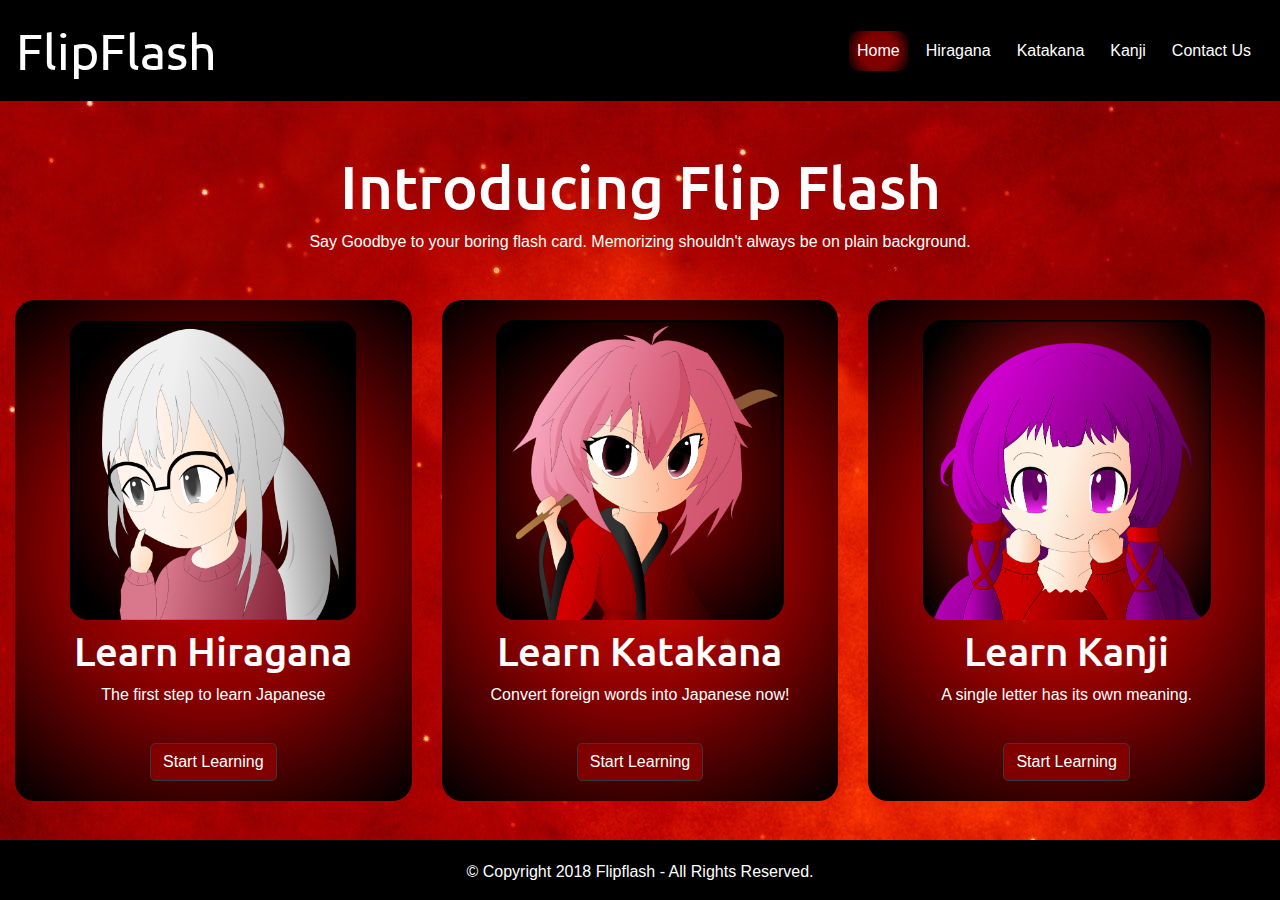
<file: index.html>
<!DOCTYPE html>
<html lang="en">
<head>

	<!-- required meta tags -->
	<meta charset="utf-8">
	<meta name="viewport" content="width=device-width, initial-scale=1, maximum-scale=1.0, shrink-to-fit=no">
	<meta http-equiv="X-UA-Compatible" content="IE=Edge">

	<title>Flipflash</title>

		<!-- bootstrap css -->
	<link rel="stylesheet" type="text/css" href="assets/css/bootstrap.min.css">

	

	<!-- google fonts -->
	<link href="https://fonts.googleapis.com/css?family=Open+Sans|Ubuntu" rel="stylesheet">

	<!-- fontawesome -->
	<link rel="stylesheet" href="https://use.fontawesome.com/releases/v5.0.13/css/all.css" integrity="sha384-DNOHZ68U8hZfKXOrtjWvjxusGo9WQnrNx2sqG0tfsghAvtVlRW3tvkXWZh58N9jp" crossorigin="anonymous">

	<!-- animate.css -->
	<link rel="stylesheet" type="text/css" href="assets/css/animate.css">

	<!-- external css -->
	<link rel="stylesheet" type="text/css" href="assets/css/style2.css">

	<!-- icon -->
	<link rel="icon" type="image/gif/png" href="assets/images/Katakanablank.png">

</head>


<body class="pad1">

		<nav class="navbar navbar-expand-lg navbar-dark color m-auto">
			<a class="navbar-brand" href="index.html" id="logo"><i class="fas fa-american-sign-language-interpreting"></i> FlipFlash</a>

			<button class="navbar-toggler" type="button" data-toggle="collapse" data-target="#navbarNav">
				<span class="navbar-toggler-icon"></span>
			</button>


			<div class="collapse navbar-collapse" id="navbarNav">
				<ul class="navbar-nav ml-auto">
					<li class="nav-item">
						<a class="nav-link active" href="index.html"> Home </a>
					</li>

					<li class="nav-item">
						<a class="nav-link text-white" href="hiragana.html"> Hiragana </a>
					</li>

					<li class="nav-item">
						<a class="nav-link text-white" href="katakana.html"> Katakana </a>
					</li>

					<li class="nav-item">
						<a class="nav-link text-white" href="kanji.html"> Kanji </a>
					</li>

					<li class="nav-item">
						<a class="nav-link text-white" href="contact.html">Contact Us</a>
					</li>

				</ul>
			</div>
		</nav> <!-- nav -->




	<div class="container-fluid">
		<div class="row">
			<div class="col-md-12 intro">
				<h1 class="animated flipInY titleFont">Introducing Flip Flash</h1>
				<p>Say Goodbye to your boring flash card.
				Memorizing shouldn't always be on plain background.</p>
			</div>
		</div>
	</div>


	<div class="container-fluid">
		<div class="row hiragana">	
			<div class="col-12 col-sm-12 col-md-12 col-lg-4 percard">
				<div class="learn m-auto text-white">
					<div class="card img-fluid"></div>
						<div class="cardContent">
							<h1>Learn Hiragana</h1>
							<p class="card-text">The first step to learn Japanese</p>
							<a href="hiragana.html" class="btn btn-dark">Start Learning</a>
						</div>
				</div>
			</div>

				<div class="col-12 col-sm-12 col-md-12 col-lg-4 percard">
					<div class="learn m-auto text-white">
						<div class="card1 img-fluid"></div>
						<div class="cardContent">
							<h1>Learn Katakana</h1>
							<p class="card-text">Convert foreign words into Japanese now!</p>
							<a href="katakana.html" class="btn btn-dark">Start Learning</a>
						</div>
					</div>
				</div>
			

			<div class="col-12 col-sm-12 col-md-12 col-lg-4 percard kanji">
				<div class="learn m-auto text-white">
					<div class="card2 img-fluid"></div>
						<div class="cardContent">
						<h1>Learn Kanji	</h1>
						<p class="card-text">A single letter has its own meaning.</p>
						<a href="kanji.html" class="btn btn-dark">Start Learning</a>
					</div>
				</div>

			</div>	
		</div>
	</div>


	<div class="container-fluid">
		<div class="row color">
			<div class="col-12 col-sm-12 col-md-12 col-lg-12">
				<footer id="footerFixed"> 
					<p>&copy; Copyright 2018 Flipflash - All Rights Reserved.</p>

				</footer>
			</div>
		</div>
	</div>



</body>

 



	




	<!-- external custom js -->


	<!-- jQuery first, then Popper.js, then Bootstrap JS -->
    <script src="https://code.jquery.com/jquery-3.3.1.slim.min.js" integrity="sha384-q8i/X+965DzO0rT7abK41JStQIAqVgRVzpbzo5smXKp4YfRvH+8abtTE1Pi6jizo" crossorigin="anonymous"></script>
    <script src="https://cdnjs.cloudflare.com/ajax/libs/popper.js/1.14.3/umd/popper.min.js" integrity="sha384-ZMP7rVo3mIykV+2+9J3UJ46jBk0WLaUAdn689aCwoqbBJiSnjAK/l8WvCWPIPm49" crossorigin="anonymous"></script>
    <script src="https://stackpath.bootstrapcdn.com/bootstrap/4.1.1/js/bootstrap.min.js" integrity="sha384-smHYKdLADwkXOn1EmN1qk/HfnUcbVRZyYmZ4qpPea6sjB/pTJ0euyQp0Mk8ck+5T" crossorigin="anonymous"></script>

    <!-- external bootstrap js -->
    <script src="assets/js/bootstrap.min.js"></script>
</body>
</html>
</file>
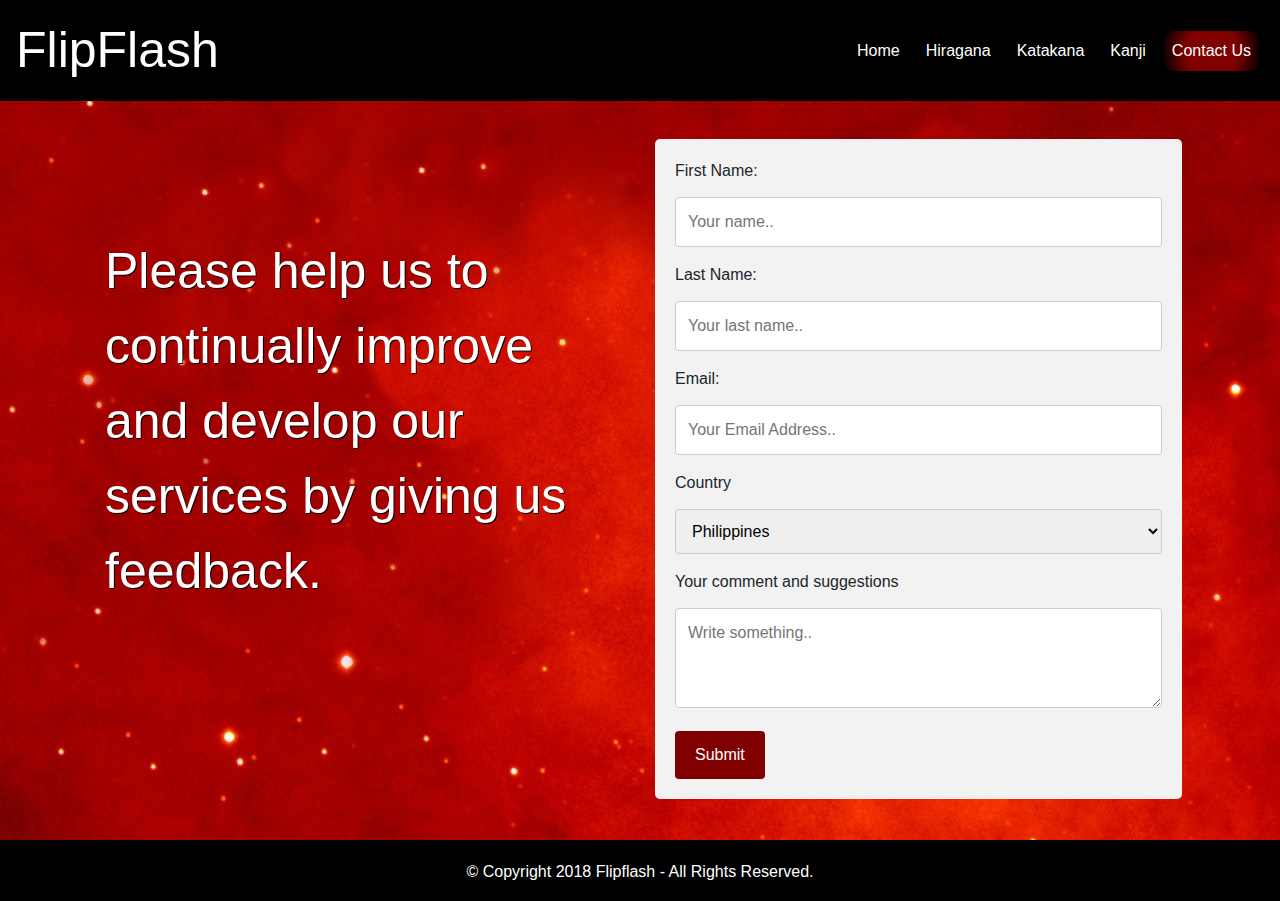
<file: contact.html>
<!DOCTYPE html>
<html lang="en">
<head> 

	<!-- required meta tags -->
	<meta charset="utf-8">
	<meta name="viewport" content="width=device-width, initial-scale=1, maximum-scale=1.0, shrink-to-fit=no">
	<meta http-equiv="X-UA-Compatible" content="IE=Edge">

	<title>Flipflash</title>

	<!-- bootstrap css -->
	<link rel="stylesheet" type="text/css" href="assets/css/bootstrap.min.css">

	<!-- external css -->
	<link rel="stylesheet" type="text/css" href="assets/css/style2.css">

	<!-- google fonts -->
	<link href="https://fonts.googleapis.com/css?family=Dhurjati|Numans" rel="stylesheet">

	<!-- fontawesome -->
	<link rel="stylesheet" href="https://use.fontawesome.com/releases/v5.0.13/css/all.css" integrity="sha384-DNOHZ68U8hZfKXOrtjWvjxusGo9WQnrNx2sqG0tfsghAvtVlRW3tvkXWZh58N9jp" crossorigin="anonymous">

	<!-- animate.css -->
	<link rel="stylesheet" type="text/css" href="assets/css/animate2.css">

	<!-- icon -->
	<link rel="icon" type="image/gif/png" href="assets/images/Katakanablank.png">

</head>


<body>

		<nav class="navbar navbar-expand-lg navbar-dark color m-auto">
			<a class="navbar-brand" href="index.html" id="logo"><i class="fas fa-american-sign-language-interpreting"></i> FlipFlash</a>

			<button class="navbar-toggler" type="button" data-toggle="collapse" data-target="#navbarNav">
				<span class="navbar-toggler-icon"></span>
			</button>


			<div class="collapse navbar-collapse" id="navbarNav">
				<ul class="navbar-nav ml-auto">
					<li class="nav-item">
						<a class="nav-link text-white" href="index.html"> Home </a>
					</li>

					<li class="nav-item">
						<a class="nav-link text-white" href="hiragana.html"> Hiragana </a>
					</li>

					<li class="nav-item">
						<a class="nav-link text-white" href="katakana.html"> Katakana </a>
					</li>

					<li class="nav-item">
						<a class="nav-link text-white" href="kanji.html"> Kanji </a>
					</li>

					<li class="nav-item">
						<a class="nav-link text-white active" href="contact.html">Contact Us</a>
					</li>

				</ul>
			</div>
		</nav> <!-- nav -->

	<div class="container" id="pad">


		<div class="row" id="row-below">

			<div class=" col-12 col-md-6 contactText">
				<p class="font">Please help us to continually improve and develop our services by giving us feedback. </p>
			</div>	

			<div class="col-12 col-md-6">
				<div class="comment">
				  <form>

				    <label for="fname">First Name:</label>
				    <input type="text" id="fname" name="firstname" placeholder="Your name..">

				    <label for="lname">Last Name:</label>
				    <input type="text" id="lname" name="lastname" placeholder="Your last name..">

				    <label for="email"> Email:</label>
				    <input type="email" id="email" name="email" placeholder="Your Email Address..">

				    <label for="country">Country</label>
				    <select id="country" name="country">
				      <option>Philippines</option>
				      <option>Canada</option>
				      <option>USA</option>
				    </select>

				    <label for="subject">Your comment and suggestions</label>
				    <textarea id="subject" name="subject" placeholder="Write something.." ></textarea>

				    <input type="submit" value="Submit">

				  </form>
				</div>

			</div>


		</div>

	</div>

	
		
	</div><!-- end container -->

	<div class="container-fluid">
		<div class="row color">
			<div class="col-12 col-sm-12 col-md-12 col-lg-12">
				<footer id="footerFixed"> 
					<p>&copy; Copyright 2018 Flipflash - All Rights Reserved.</p>

				</footer>
			</div>
		</div>
	</div>



	<!-- external custom js -->


	<!-- jQuery first, then Popper.js, then Bootstrap JS -->
    <script src="https://code.jquery.com/jquery-3.3.1.slim.min.js" integrity="sha384-q8i/X+965DzO0rT7abK41JStQIAqVgRVzpbzo5smXKp4YfRvH+8abtTE1Pi6jizo" crossorigin="anonymous"></script>
    <script src="https://cdnjs.cloudflare.com/ajax/libs/popper.js/1.14.3/umd/popper.min.js" integrity="sha384-ZMP7rVo3mIykV+2+9J3UJ46jBk0WLaUAdn689aCwoqbBJiSnjAK/l8WvCWPIPm49" crossorigin="anonymous"></script>
    <script src="https://stackpath.bootstrapcdn.com/bootstrap/4.1.1/js/bootstrap.min.js" integrity="sha384-smHYKdLADwkXOn1EmN1qk/HfnUcbVRZyYmZ4qpPea6sjB/pTJ0euyQp0Mk8ck+5T" crossorigin="anonymous"></script>

    <!-- external bootstrap js -->
    <script src="assets/js/bootstrap.min.js"></script>
</body>
</html>
</file>
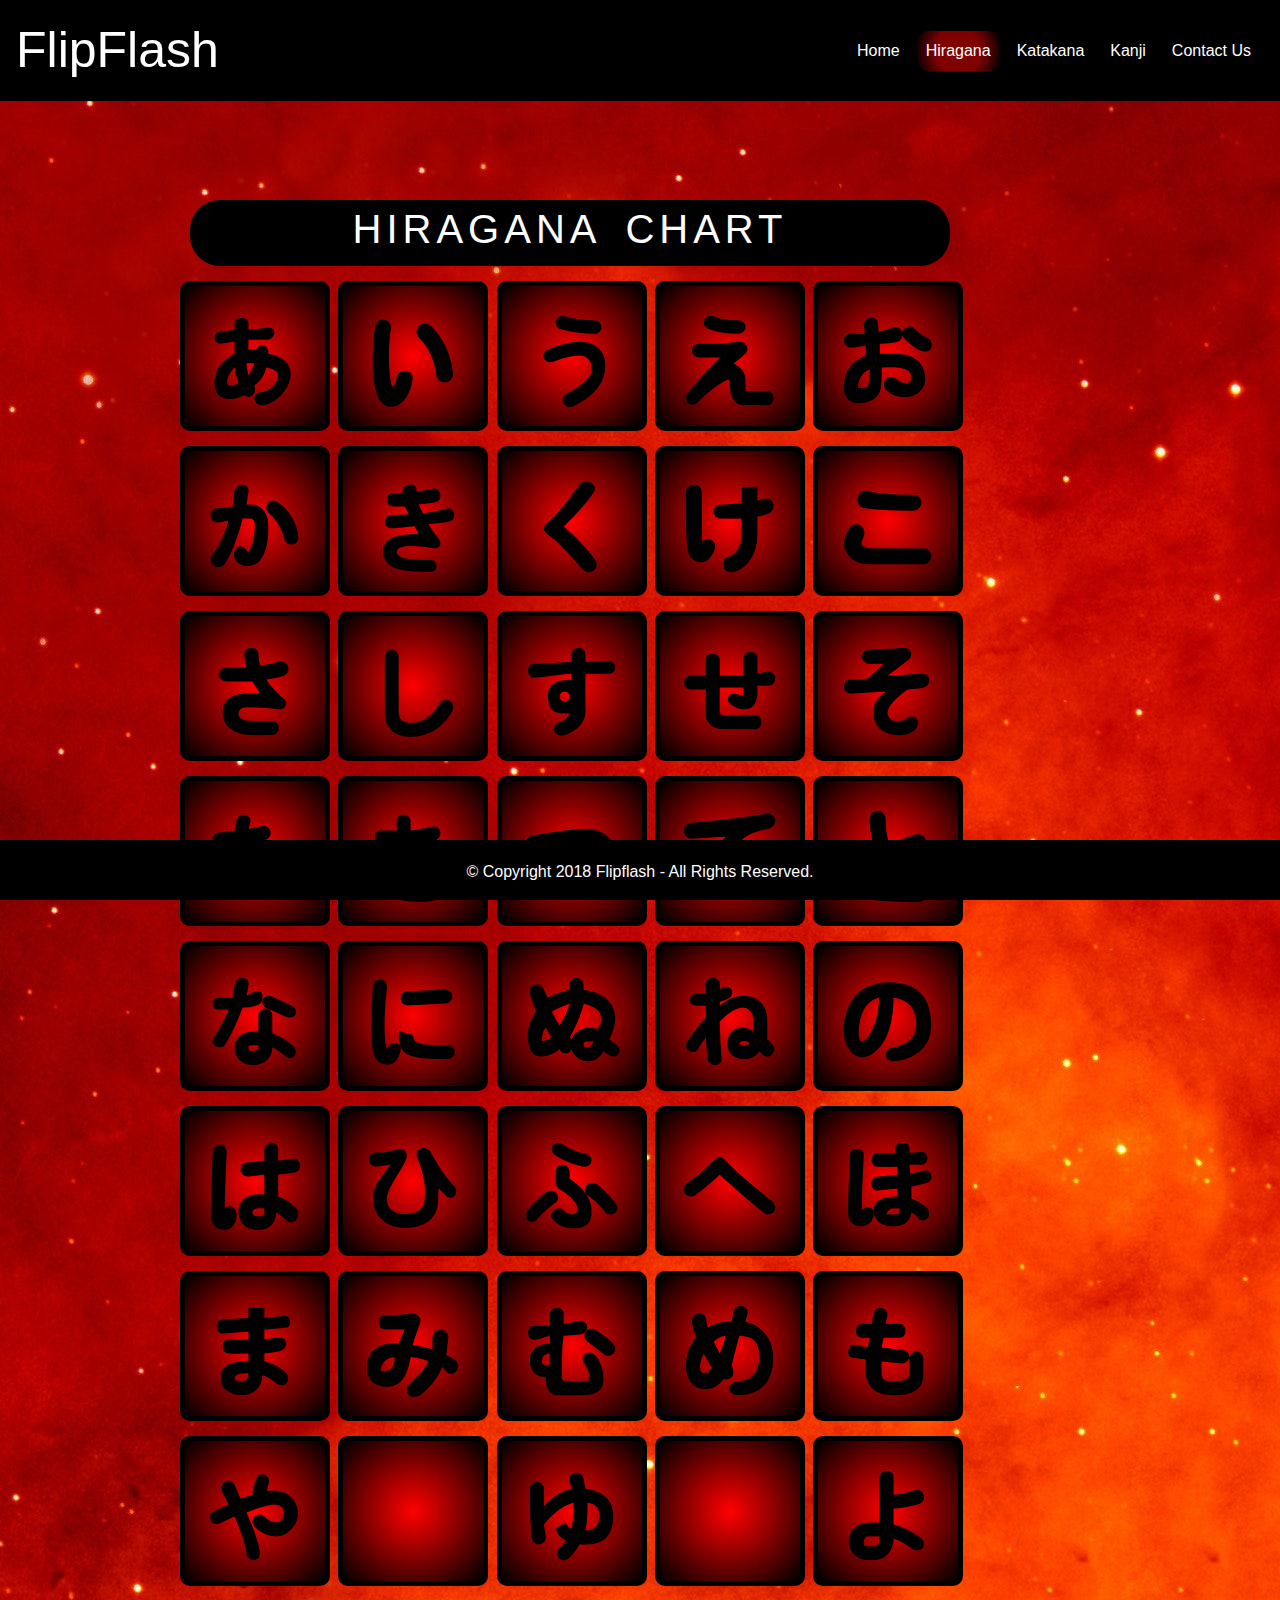
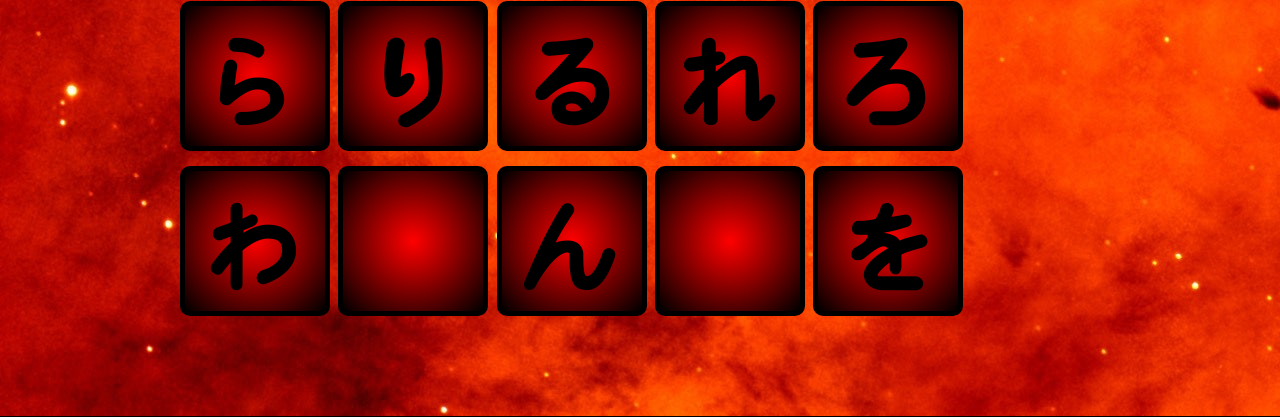
<file: hiragana.html>
<!DOCTYPE html> 
<html lang="en">
<head>

	<!-- required meta tags -->
	<meta charset="utf-8">
	<meta name="viewport" content="width=device-width, initial-scale=1, maximum-scale=1.0, shrink-to-fit=no">
	<meta http-equiv="X-UA-Compatible" content="IE=Edge">

	<title>Flipflash</title>

		<!-- bootstrap css -->
	<link rel="stylesheet" type="text/css" href="assets/css/bootstrap.min.css">

	<!-- external css -->
	<link rel="stylesheet" type="text/css" href="assets/css/style2.css">

	<!-- google fonts -->
	<link href="https://fonts.googleapis.com/css?family=Dhurjati|Numans" rel="stylesheet">

	<!-- fontawesome -->
	<link rel="stylesheet" href="https://use.fontawesome.com/releases/v5.0.13/css/all.css" integrity="sha384-DNOHZ68U8hZfKXOrtjWvjxusGo9WQnrNx2sqG0tfsghAvtVlRW3tvkXWZh58N9jp" crossorigin="anonymous">

	<!-- animate.css -->
	<link rel="stylesheet" type="text/css" href="assets/css/animate2.css">

	<!-- icon -->
	<link rel="icon" type="image/gif/png" href="assets/images/Katakanablank.png">

</head>




<body>
	<div class="container-fluid p-0">
		<nav class="navbar navbar-expand-lg navbar-dark color m-auto">
			<a class="navbar-brand" href="index.html" id="logo"><i class="fas fa-american-sign-language-interpreting"></i> FlipFlash</a>

			<button class="navbar-toggler" type="button" data-toggle="collapse" data-target="#navbarNav">
				<span class="navbar-toggler-icon"></span>
			</button>


			<div class="collapse navbar-collapse" id="navbarNav">
				<ul class="navbar-nav ml-auto">
					<li class="nav-item">
						<a class="nav-link text-white" href="index.html"> Home </a>
					</li>

					<li class="nav-item">
						<a class="nav-link text-white active" href="hiragana.html"> Hiragana </a>
					</li>

					<li class="nav-item">
						<a class="nav-link text-white" href="katakana.html"> Katakana </a>
					</li>

					<li class="nav-item">
						<a class="nav-link text-white" href="kanji.html"> Kanji </a>
					</li>


					<li class="nav-item">
						<a class="nav-link text-white" href="contact.html">Contact Us</a>
					</li>

				</ul>
			</div>
		</nav> <!-- nav -->

	</div>

	<div class="container super">
		
		<div class="row">
			<div class="col-12 col-md-8 offset-md-1 tableTitle">
				<h1>HIRAGANA CHART</h1>
			</div>	
		</div>

		<div class="row">
			<div class="col-hidden col-md-1"></div>

			<div class="col-12 col-sm-12 col-md-10 scroll">

				<div class="row row1"><!-- start of row1 start of row1 start of row1 -->
					<div class="col-2 col-md-2">
						<div class="whole"><!-- whole box -->
						<div class="box">
							<div class="front">
								<img class="img-fluid" src="assets/images/hiragana/hiragana-a.png">
							</div>

							<div class="back">
								<p id="read">Reading:</p>
								<p id="read">A</p>
							</div>
						</div>
						</div><!-- end of whole box -->
					</div>


					<div class=" col-2 col-md-2">
						<div class="whole"><!-- whole box -->
							<div class="box">
								<div class="front">
									<img class="img-fluid" src="assets/images/hiragana/hiragana-i.png">
								</div>

								<div class="back">
									<p>Reading:</p>
									<p>I</p>
								</div>
							</div>
						</div><!-- end of whole box -->

					</div>
					<div class="col-2 col-md-2">
						<div class="whole"><!-- whole box -->
						<div class="box">
							<div class="front">
								<img class="img-fluid" src="assets/images/hiragana/hiragana-u.png">
							</div>

							<div class="back">
								<p>Reading:</p>
								<p>U</p>
							</div>
						</div>
						</div><!-- end of whole box -->

					</div>
					<div class="col-2 col-md-2">
						<div class="whole"><!-- whole box -->
						<div class="box">
							<div class="front">
								<img class="img-fluid" src="assets/images/hiragana/hiragana-e.png">
							</div>

							<div class="back">
								<p>Reading:</p>
								<p>E</p>
							</div>
						</div>
						</div><!-- end of whole box -->
					</div>
					<div class=" col-2 col-md-2">
						<div class="whole"><!-- whole box -->
						<div class="box">
							<div class="front">
								<img class="img-fluid" src="assets/images/hiragana/hiragana-o.png">
							</div>

							<div class="back">
								<p>Reading:</p>
								<p>O</p>
							</div>
						</div>
						</div><!-- end of whole box -->
					</div>

					<div class=" d-none d-sm-block col-sm-2 col-md-2">
						<div class="whole"><!-- whole box -->
							
								<div class="hello"></div>
					
						</div><!-- end of whole box -->
					</div>
					
				</div><!-- end of row1 end of ROW1 end of ROW1 end of ROW1 end of ROW1  -->

				<div class="row row2"><!-- start of row2 start of row2 start of row2 -->
					<div class="col-2 col-md-2">
						<div class="whole"><!-- whole box -->
						<div class="box">
							<div class="front">
								<img class="img-fluid" src="assets/images/hiragana/hiragana-ka.png">
							</div>

							<div class="back">
								<p>Reading:</p>
								<p>KA</p>

							</div>
						</div>
						</div><!-- end of whole box -->
					</div>


					<div class="col-2 col-md-2">
						<div class="whole"><!-- whole box -->
							<div class="box">
								<div class="front">
									<img class="img-fluid" src="assets/images/hiragana/hiragana-ki.png">
								</div>

								<div class="back">
									<p>Reading:</p>
									<p>KI</p>
								</div>
							</div>
						</div><!-- end of whole box -->

					</div>
					<div class="col-2 col-md-2">
						<div class="whole"><!-- whole box -->
						<div class="box">
							<div class="front">
								<img class="img-fluid" src="assets/images/hiragana/hiragana-ku.png">
							</div>

							<div class="back">
								<p>Reading:</p>
								<p>KU</p>
							</div>
						</div>
						</div><!-- end of whole box -->

					</div>
					<div class="col-2 col-md-2">
						<div class="whole"><!-- whole box -->
						<div class="box">
							<div class="front">
								<img class="img-fluid" src="assets/images/hiragana/hiragana-ke.png">
							</div>

							<div class="back">
								<p>Reading:</p>
								<p>KE</p>
							</div>
						</div>
						</div><!-- end of whole box -->
					</div>
					<div class="col-2 col-md-2">
						<div class="whole"><!-- whole box -->
						<div class="box">
							<div class="front">
								<img class="img-fluid" src="assets/images/hiragana/hiragana-ko.png">
							</div>

							<div class="back">
								<p>Reading:</p>
								<p>KO</p>
							</div>
						</div>
						</div><!-- end of whole box -->
					</div>

					<div class="d-none d-sm-block col-sm-2 col-md-2 ">
						<div class="whole"><!-- whole box -->
							
								<div class="hello"></div>
					
						</div><!-- end of whole box -->
					</div>
					
				</div><!-- end of ROW2 end of ROW2 end of ROW2 end of ROW2 end of ROW2 -->

				<div class="row row3"><!-- start of row3 start of row3 start of row3 -->
					<div class="col-2 col-md-2">
						<div class="whole"><!-- whole box -->
						<div class="box">
							<div class="front">
								<img class="img-fluid" src="assets/images/hiragana/hiragana-sa.png">
							</div>

							<div class="back">
								<p>Reading:</p>
								<p>SA</p>
							</div>
						</div>
						</div><!-- end of whole box -->
					</div>


					<div class="col-2 col-md-2">
						<div class="whole"><!-- whole box -->
							<div class="box">
								<div class="front">
									<img class="img-fluid" src="assets/images/hiragana/hiragana-shi.png">
								</div>

								<div class="back">
									<p>Reading:</p>
									<p>SHI</p>
								</div>
							</div>
						</div><!-- end of whole box -->

					</div>
					<div class="col-2 col-md-2">
						<div class="whole"><!-- whole box -->
						<div class="box">
							<div class="front">
								<img class="img-fluid" src="assets/images/hiragana/hiragana-su.png">
							</div>

							<div class="back">
								<p>Reading:</p>
								<p>SU</p>
							</div>
						</div>
						</div><!-- end of whole box -->

					</div>
					<div class="col-2 col-md-2">
						<div class="whole"><!-- whole box -->
						<div class="box">
							<div class="front">
								<img class="img-fluid" src="assets/images/hiragana/hiragana-se.png">
							</div>

							<div class="back">
								<p>Reading:</p>
								<p>SE</p>
							</div>
						</div>
						</div><!-- end of whole box -->
					</div>
					<div class="col-2 col-md-2">
						<div class="whole"><!-- whole box -->
						<div class="box">
							<div class="front">
								<img class="img-fluid" src="assets/images/hiragana/hiragana-so.png">
							</div>

							<div class="back">
								<p>Reading:</p>
								<p>SO</p>
							</div>
						</div>
						</div><!-- end of whole box -->
					</div>

					<div class="d-none d-sm-block col-sm-2 col-md-2">
						<div class="whole"><!-- whole box -->
							
								<div class="hello"></div>
					
						</div><!-- end of whole box -->
					</div>
					
				</div><!-- end of row3 end of ROW3 end of ROW3 end of ROW3 end of ROW3  -->

				<div class="row row4"><!-- start of row4 start of row4 start of row4 -->
					<div class="col-2 col-md-2">
						<div class="whole"><!-- whole box -->
						<div class="box">
							<div class="front">
								<img class="img-fluid" src="assets/images/hiragana/hiragana-ta.png">
							</div>

							<div class="back">
								<p>Reading:</p>
								<p>TA</p>
							</div>
						</div>
						</div><!-- end of whole box -->
					</div>


					<div class="col-2 col-md-2">
						<div class="whole"><!-- whole box -->
							<div class="box">
								<div class="front">
									<img class="img-fluid" src="assets/images/hiragana/hiragana-chi.png">
								</div>

								<div class="back">
									<p>Reading:</p>
									<p>CHI</p>
								</div>
							</div>
						</div><!-- end of whole box -->

					</div>
					<div class="col-2 col-md-2">
						<div class="whole"><!-- whole box -->
						<div class="box">
							<div class="front">
								<img class="img-fluid" src="assets/images/hiragana/hiragana-tsu.png">
							</div>

							<div class="back">
								<p>Reading:</p>
								<p>TSU</p>
							</div>
						</div>
						</div><!-- end of whole box -->

					</div>
					<div class="col-2 col-md-2">
						<div class="whole"><!-- whole box -->
						<div class="box">
							<div class="front">
								<img class="img-fluid" src="assets/images/hiragana/hiragana-te.png">
							</div>

							<div class="back">
								<p>Reading:</p>
								<p>TE</p>
							</div>
						</div>
						</div><!-- end of whole box -->
					</div>
					<div class="col-2 col-md-2">
						<div class="whole"><!-- whole box -->
						<div class="box">
							<div class="front">
								<img class="img-fluid" src="assets/images/hiragana/hiragana-to.png">
							</div>

							<div class="back">
								<p>Reading:</p>
								<p>TO</p>
							</div>
						</div>
						</div><!-- end of whole box -->
					</div>

					<div class="d-none d-sm-block col-sm-2 col-md-2">
						<div class="whole"><!-- whole box -->
							
								<div class="hello"></div>
					
						</div><!-- end of whole box -->
					</div>
					
				</div><!-- end of row1 end of ROW4 end of ROW4 end of ROW4 end of ROW4  -->

				<div class="row row5"><!-- start of row5 start of row5 start of row5 -->
					<div class="col-2 col-md-2">
						<div class="whole"><!-- whole box -->
						<div class="box">
							<div class="front">
								<img class="img-fluid" src="assets/images/hiragana/hiragana-na.png">
							</div>

							<div class="back">
								<p>Reading:</p>
								<p>NA</p>
							</div>
						</div>
						</div><!-- end of whole box -->
					</div>


					<div class="col-2 col-md-2">
						<div class="whole"><!-- whole box -->
							<div class="box">
								<div class="front">
									<img class="img-fluid" src="assets/images/hiragana/hiragana-ni.png">
								</div>

								<div class="back">
									<p>Reading:</p>
									<p>NI</p>
								</div>
							</div>
						</div><!-- end of whole box -->

					</div>
					<div class="col-2 col-md-2">
						<div class="whole"><!-- whole box -->
						<div class="box">
							<div class="front">
								<img class="img-fluid" src="assets/images/hiragana/hiragana-nu.png">
							</div>

							<div class="back">
								<p>Reading:</p>
								<p>NU</p>
							</div>
						</div>
						</div><!-- end of whole box -->

					</div>
					<div class="col-2 col-md-2">
						<div class="whole"><!-- whole box -->
						<div class="box">
							<div class="front">
								<img class="img-fluid" src="assets/images/hiragana/hiragana-ne.png">
							</div>

							<div class="back">
								<p>Reading:</p>
								<p>NE</p>
							</div>
						</div>
						</div><!-- end of whole box -->
					</div>
					<div class="col-2 col-md-2">
						<div class="whole"><!-- whole box -->
						<div class="box">
							<div class="front">
								<img class="img-fluid" src="assets/images/hiragana/hiragana-no.png">
							</div>

							<div class="back">
								<p>Reading:</p>
								<p>NO</p>
							</div>
						</div>
						</div><!-- end of whole box -->
					</div>

					<div class="d-none d-sm-block col-sm-2 col-md-2">
						<div class="whole"><!-- whole box -->
							
								<div class="hello"></div>
					
						</div><!-- end of whole box -->
					</div>
					
				</div><!-- end of row5 end of ROW5 end of ROW5 end of ROW5 end of ROW5  -->

				<div class="row row6"><!-- start of row6 start of row6 start of row6 -->
					<div class="col-2 col-md-2">
						<div class="whole"><!-- whole box -->
						<div class="box">
							<div class="front">
								<!-- <p class="char">ﾊ</p> -->
								<img class="img-fluid" src="assets/images/hiragana/hiragana-ha.png">
							</div>

							<div class="back">
								<p>Reading:</p>
								<p>HA</p>
							</div>
						</div>
						</div><!-- end of whole box -->
					</div>


					<div class="col-2 col-md-2">
						<div class="whole"><!-- whole box -->
							<div class="box">
								<div class="front">
									<img class="img-fluid" src="assets/images/hiragana/hiragana-hi.png">
								</div>

								<div class="back">
									<p>Reading:</p>
									<p>HI</p>
								</div>
							</div>
						</div><!-- end of whole box -->

					</div>
					<div class="col-2 col-md-2">
						<div class="whole"><!-- whole box -->
						<div class="box">
							<div class="front">
								<img class="img-fluid" src="assets/images/hiragana/hiragana-fu.png">
							</div>

							<div class="back">
								<p>Reading:</p>
								<p>FU</p>
							</div>
						</div>
						</div><!-- end of whole box -->

					</div>
					<div class="col-2 col-md-2">
						<div class="whole"><!-- whole box -->
						<div class="box">
							<div class="front">
								<img class="img-fluid" src="assets/images/hiragana/hiragana-he.png">
							</div>

							<div class="back">
								<p>Reading:</p>
								<p>HE</p>
							</div>
						</div>
						</div><!-- end of whole box -->
					</div>
					<div class="col-2 col-md-2">
						<div class="whole"><!-- whole box -->
						<div class="box">
							<div class="front">
								<img class="img-fluid" src="assets/images/hiragana/hiragana-ho.png">
							</div>

							<div class="back">
								<p>Reading:</p>
								<p>HO</p>
							</div>
						</div>
						</div><!-- end of whole box -->
					</div>

					<div class="d-none d-sm-block col-sm-2 col-md-2">
						<div class="whole"><!-- whole box -->
							
								<div class="hello"></div>
					
						</div><!-- end of whole box -->
					</div>
					
				</div><!-- end of row6 end of ROW6 end of ROW6 end of ROW6 end of ROW6  -->

				<div class=" row row7"><!-- start of row7 start of row7 start of row7 -->
					<div class="col-2 col-md-2">
						<div class="whole"><!-- whole box -->
						<div class="box">
							<div class="front">
								<img class="img-fluid" src="assets/images/hiragana/hiragana-ma.png">
							</div>

							<div class="back">
								<p>Reading:</p>
								<p>MA</p>
							</div>
						</div>
						</div><!-- end of whole box -->
					</div>


					<div class="col-2 col-md-2">
						<div class="whole"><!-- whole box -->
							<div class="box">
								<div class="front">
									<img class="img-fluid" src="assets/images/hiragana/hiragana-mi.png">
								</div>

								<div class="back">
									<p>Reading:</p>
									<p>MI</p>
								</div>
							</div>
						</div><!-- end of whole box -->

					</div>
					<div class="col-2 col-md-2">
						<div class="whole"><!-- whole box -->
						<div class="box">
							<div class="front">
								<img class="img-fluid" src="assets/images/hiragana/hiragana-mu.png">
							</div>

							<div class="back">
								<p>Reading:</p>
								<p>MU</p>
							</div>
						</div>
						</div><!-- end of whole box -->

					</div>
					<div class="col-2 col-md-2">
						<div class="whole"><!-- whole box -->
						<div class="box">
							<div class="front">
								<img class="img-fluid" src="assets/images/hiragana/hiragana-me.png">
							</div>

							<div class="back">
								<p>Reading:</p>
								<p>ME</p>
							</div>
						</div>
						</div><!-- end of whole box -->
					</div>
					<div class="col-2 col-md-2">
						<div class="whole"><!-- whole box -->
						<div class="box">
							<div class="front">
								<img class="img-fluid" src="assets/images/hiragana/hiragana-mo.png">
							</div>

							<div class="back">
								<p>Reading:</p>
								<p>MO</p>
							</div>
						</div>
						</div><!-- end of whole box -->
					</div>

					<div class="d-none d-sm-block  col-sm-2 col-md-2">
						<div class="whole"><!-- whole box -->
							
								<div class="hello"></div>
					
						</div><!-- end of whole box -->
					</div>
					
				</div><!-- end of row7 end of ROW7 end of ROW7 end of ROW7 end of ROW7  -->

				<div class="row row8"><!-- start of row8 start of row8 start of row8 -->
					<div class="col-2 col-md-2">
						<div class="whole"><!-- whole box -->
						<div class="box">
							<div class="front">
								<img class="img-fluid" src="assets/images/hiragana/hiragana-ya.png">
							</div>

							<div class="back">
								<p>Reading:</p>
								<p>YA</p>
							</div>
						</div>
						</div><!-- end of whole box -->
					</div>


					<div class="col-2 col-md-2">
						<div class="whole"><!-- whole box -->
							<div class="box">
								<div class="front">
									<p></p>
								</div>

								<div class="back">
									<p>No</p>
									<p>Description</p>
								</div>
							</div>
						</div><!-- end of whole box -->

					</div>
					<div class="col-2 col-md-2">
						<div class="whole"><!-- whole box -->
						<div class="box">
							<div class="front">
								<img class="img-fluid" src="assets/images/hiragana/hiragana-yu.png">
							</div>

							<div class="back">
								<p>Reading:</p>
								<p>YU</p>
							</div>
						</div>
						</div><!-- end of whole box -->

					</div>
					<div class="col-2 col-md-2">
						<div class="whole"><!-- whole box -->
						<div class="box">
							<div class="front">
								<p></p>
							</div>

							<div class="back">
								<p>No</p>
								<p>Description</p>
							</div>
						</div>
						</div><!-- end of whole box -->
					</div>
					<div class="col-2 col-md-2">
						<div class="whole"><!-- whole box -->
						<div class="box">
							<div class="front">
								<img class="img-fluid" src="assets/images/hiragana/hiragana-yo.png">
							</div>

							<div class="back">
								<p>Reading:</p>
								<p>YO</p>
							</div>
						</div>
						</div><!-- end of whole box -->
					</div>
					
					<div class="d-none d-sm-block col-sm-2 col-md-2">
						<div class="whole"><!-- whole box -->
							
								<div class="hello"></div>
					
						</div><!-- end of whole box -->
					</div>

				</div><!-- end of row8 end of ROW8 end of ROW8 end of ROW8 end of ROW8  -->

				<div class="row row9"><!-- start of row9 start of row9 start of row9 -->
					<div class="col-2 col-md-2">
						<div class="whole"><!-- whole box -->
						<div class="box">
							<div class="front">
								<img class="img-fluid" src="assets/images/hiragana/hiragana-ra.png">
							</div>

							<div class="back">
								<p>Reading:</p>
								<p>RA</p>
							</div>
						</div>
						</div><!-- end of whole box -->
					</div>


					<div class="col-2 col-md-2">
						<div class="whole"><!-- whole box -->
							<div class="box">
								<div class="front">
									<img class="img-fluid" src="assets/images/hiragana/hiragana-ri.png">
								</div>

								<div class="back">
									<p>Reading:</p>
									<p>RI</p>
								</div>
							</div>
						</div><!-- end of whole box -->

					</div>
					<div class="col-2 col-md-2">
						<div class="whole"><!-- whole box -->
						<div class="box">
							<div class="front">
								<img class="img-fluid" src="assets/images/hiragana/hiragana-ru.png">
							</div>

							<div class="back">
								<p>Reading:</p>
								<p>RU</p>
							</div>
						</div>
						</div><!-- end of whole box -->

					</div>
					<div class="col-2 col-md-2">
						<div class="whole"><!-- whole box -->
						<div class="box">
							<div class="front">
								<img class="img-fluid" src="assets/images/hiragana/hiragana-re.png">
							</div>

							<div class="back">
								<p>Reading:</p>
								<p>RE</p>
							</div>
						</div>
						</div><!-- end of whole box -->
					</div>
					<div class="col-2 col-md-2">
						<div class="whole"><!-- whole box -->
						<div class="box">
							<div class="front">
								<img class="img-fluid" src="assets/images/hiragana/hiragana-ro.png">
							</div>

							<div class="back">
								<p>Reading:</p>
								<p>RO</p>
							</div>
						</div>
						</div><!-- end of whole box -->
					</div>

					<div class="d-none d-sm-block col-sm-2 col-md-2">
						<div class="whole"><!-- whole box -->
							
								<div class="hello"></div>
					
						</div><!-- end of whole box -->
					</div>
					
				</div><!-- end of row9 end of ROW9 end of ROW9 end of ROW9 end of ROW9  -->

				<div class="row row10"><!-- start of row10 start of row10 start of row10 -->
					<div class="col-2 col-md-2">
						<div class="whole"><!-- whole box -->
						<div class="box">
							<div class="front">
								<img class="img-fluid" src="assets/images/hiragana/hiragana-wa.png">
							</div>

							<div class="back">
								<p>Reading:</p>
								<p>WA</p>
							</div>
						</div>
						</div><!-- end of whole box -->
					</div>


					<div class="col-2 col-md-2">
						<div class="whole"><!-- whole box -->
							<div class="box">
								<div class="front">
									<p></p>
								</div>

								<div class="back">
									<p>No</p>
									<p>Description</p>
								</div>
							</div>
						</div><!-- end of whole box -->

					</div>
					<div class="col-2 col-md-2">
						<div class="whole"><!-- whole box -->
						<div class="box">
							<div class="front">
								<img class="img-fluid" src="assets/images/hiragana/hiragana-n.png">
							</div>

							<div class="back">
								<p>Reading:</p>
								<p>N</p>
							</div>
						</div>
						</div><!-- end of whole box -->

					</div>
					<div class="col-2 col-md-2">
						<div class="whole"><!-- whole box -->
						<div class="box">
							<div class="front">
								<p></p>
							</div>

							<div class="back">
								<p>No</p>
								<p>Description</p>
							</div>
						</div>
						</div><!-- end of whole box -->
					</div>
					<div class="col-2 col-md-2">
						<div class="whole"><!-- whole box -->
						<div class="box">
							<div class="front">
								<img class="img-fluid" src="assets/images/hiragana/hiragana-wo.png">
							</div>

							<div class="back">
								<p>Reading:</p>
								<p>WO</p>
							</div>
						</div>
						</div><!-- end of whole box -->
					</div>

					<div class="d-none d-sm-block  col-sm-2 col-md-2">
						<div class="whole"><!-- whole box -->
							
								<div class="hello"></div>
					
						</div><!-- end of whole box -->
					</div>
					
				</div><!-- end of row10 end of ROW10 end of ROW1 end of ROW10 end of ROW10  -->




			</div><!-- end of col-md-10 -->

			<div class=" col-sm-0 col-md-1"></div>
		</div><!-- end of row -->			
	</div><!-- end container -->

	<div class="container-fluid">
		<div class="row color">
			<div class="col-12 col-sm-12 col-md-12 col-lg-12">
				<footer id="footerFixed"> 
					<p>&copy; Copyright 2018 Flipflash - All Rights Reserved.</p>
				</footer>
			</div>
		</div>
	</div>





 
	<!-- external custom js -->


	<!-- jQuery first, then Popper.js, then Bootstrap JS -->
    <script src="https://code.jquery.com/jquery-3.3.1.slim.min.js" integrity="sha384-q8i/X+965DzO0rT7abK41JStQIAqVgRVzpbzo5smXKp4YfRvH+8abtTE1Pi6jizo" crossorigin="anonymous"></script>
    <script src="https://cdnjs.cloudflare.com/ajax/libs/popper.js/1.14.3/umd/popper.min.js" integrity="sha384-ZMP7rVo3mIykV+2+9J3UJ46jBk0WLaUAdn689aCwoqbBJiSnjAK/l8WvCWPIPm49" crossorigin="anonymous"></script>
    <script src="https://stackpath.bootstrapcdn.com/bootstrap/4.1.1/js/bootstrap.min.js" integrity="sha384-smHYKdLADwkXOn1EmN1qk/HfnUcbVRZyYmZ4qpPea6sjB/pTJ0euyQp0Mk8ck+5T" crossorigin="anonymous"></script>

    <!-- external bootstrap js -->
    <script src="assets/js/bootstrap.min.js"></script>
</body>
</html>
</file>
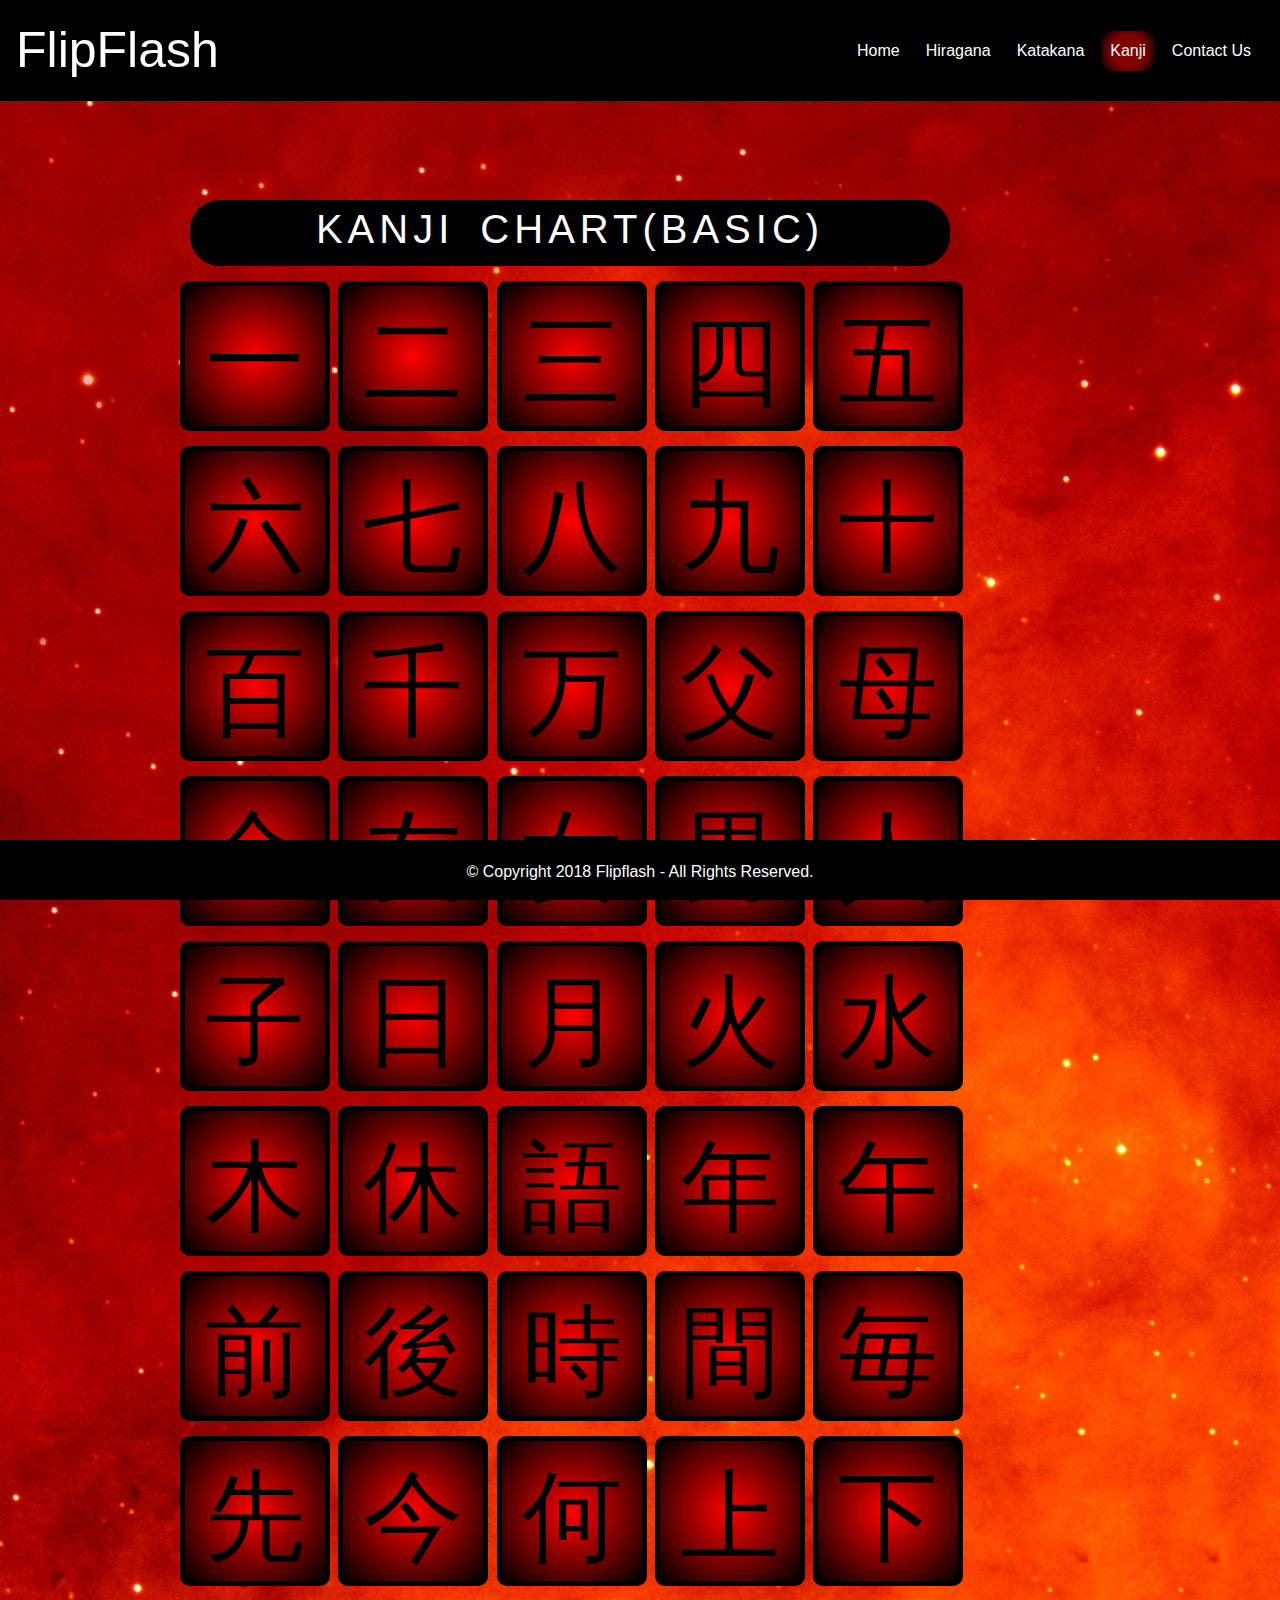
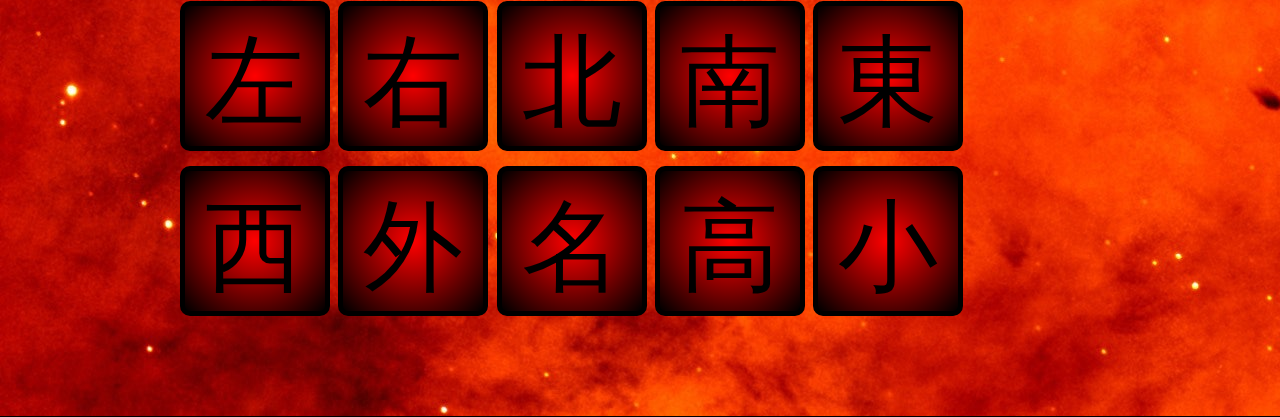
<file: kanji.html>
<!DOCTYPE html>
<html lang="en">
<head>

	<!-- required meta tags -->
	<meta charset="utf-8">
	<meta name="viewport" content="width=device-width, initial-scale=1, maximum-scale=1.0, shrink-to-fit=no">
	<meta http-equiv="X-UA-Compatible" content="IE=Edge">

	<title>Flipflash</title>

		<!-- bootstrap css -->
	<link rel="stylesheet" type="text/css" href="assets/css/bootstrap.min.css">

	<!-- external css -->
	<link rel="stylesheet" type="text/css" href="assets/css/style2.css">

	<!-- google fonts -->
	<link href="https://fonts.googleapis.com/css?family=Dhurjati|Numans" rel="stylesheet">

	<!-- fontawesome -->
	<link rel="stylesheet" href="https://use.fontawesome.com/releases/v5.0.13/css/all.css" integrity="sha384-DNOHZ68U8hZfKXOrtjWvjxusGo9WQnrNx2sqG0tfsghAvtVlRW3tvkXWZh58N9jp" crossorigin="anonymous">

	<!-- animate.css -->
	<link rel="stylesheet" type="text/css" href="assets/css/animate2.css">
	
	<!-- icon -->
	<link rel="icon" type="image/gif/png" href="assets/images/Katakanablank.png">


</head>


<body>
	<div class="container-fluid p-0">
		<nav class="navbar navbar-expand-lg navbar-dark color m-auto">
			<a class="navbar-brand" href="index.html" id="logo"><i class="fas fa-american-sign-language-interpreting"></i> FlipFlash</a>

			<button class="navbar-toggler" type="button" data-toggle="collapse" data-target="#navbarNav">
				<span class="navbar-toggler-icon"></span>
			</button>


			<div class="collapse navbar-collapse" id="navbarNav">
				<ul class="navbar-nav ml-auto">
					<li class="nav-item">
						<a class="nav-link text-white" href="index.html"> Home </a>
					</li>

					<li class="nav-item">
						<a class="nav-link text-white" href="hiragana.html"> Hiragana </a>
					</li>

					<li class="nav-item">
						<a class="nav-link text-white" href="katakana.html"> Katakana </a>
					</li>

					<li class="nav-item">
						<a class="nav-link text-white active" href="kanji.html"> Kanji </a>
					</li>

					<li class="nav-item">
						<a class="nav-link text-white" href="contact.html">Contact Us</a>
					</li>

				</ul>
			</div>
		</nav> <!-- nav -->

	</div>

	<div class="container super">
		
		<div class="row">
			<div class="col-12 col-md-8 offset-md-1 tableTitle">
				<h1>KANJI CHART(BASIC)</h1>
			</div>	
		</div>

		<div class="row">
			<div class="col-sm-0 col-md-1"></div>

			<div class="col-12 col-sm-12 col-md-10 scroll">

				<div class="row row1"><!-- start of row1 start of row1 start of row1 -->
					<div class="col-2 col-md-2">
						<div class="whole"><!-- whole box -->
						<div class="box">
							<div class="front">
								<p class="char">一</p>
								<!-- <img src="assets/images/hiragana/hiragana-a.png"> -->
							</div>

							<div class="back">
								<p>One:</p>
								<p>hito/ichi</p>
							</div>
						</div>
						</div><!-- end of whole box -->
					</div>


					<div class="col-2 col-md-2">
						<div class="whole"><!-- whole box -->
							<div class="box">
								<div class="front">
								<p class="char">二</p>
								<!-- <img src="assets/images/hiragana/hiragana-a.png"> -->
								</div>

								<div class="back">
									<p>Two:</p>
									<p>futa/ni</p>
								</div>
							</div>
						</div><!-- end of whole box -->

					</div>
					<div class="col-2 col-md-2">
						<div class="whole"><!-- whole box -->
						<div class="box">
							<div class="front">
								<p class="char">三</p>
								<!-- <img src="assets/images/hiragana/hiragana-a.png"> -->
							</div>

							<div class="back">
								<p>Three:</p>
								<p>mi/san</p>
							</div>
						</div>
						</div><!-- end of whole box -->

					</div>
					<div class="col-2 col-md-2">
						<div class="whole"><!-- whole box -->
						<div class="box">
							<div class="front">
								<p class="char">四</p>
								<!-- <img src="assets/images/hiragana/hiragana-a.png"> -->
							</div>

							<div class="back">
								<p>Four:</p>
								<p>yo/shi</p>
							</div>
						</div>
						</div><!-- end of whole box -->
					</div>
					<div class="col-2 col-md-2">
						<div class="whole"><!-- whole box -->
						<div class="box">
							<div class="front">
								<p class="char">五</p>
								<!-- <img src="assets/images/hiragana/hiragana-a.png"> -->
							</div>

							<div class="back">
								<p>Five:</p>
								<p>itsu/go</p>
							</div>
						</div>
						</div><!-- end of whole box -->
					</div>

					<div class="d-none d-sm-block col-sm-2 col-md-2">
						<div class="whole"><!-- whole box -->
							
								<div class="greet"></div>
					
						</div><!-- end of whole box -->
					</div>
					
				</div><!-- end of row1 end of ROW1 end of ROW1 end of ROW1 end of ROW1  -->

				<div class="row row2"><!-- start of row2 start of row2 start of row2 -->
					<div class="col-2 col-md-2">
						<div class="whole"><!-- whole box -->
						<div class="box">
							<div class="front">
								<p class="char">六</p>
								<!-- <img src="assets/images/hiragana/hiragana-a.png"> -->
							</div>

							<div class="back">
								<p>Six:</p>
								<p>mu/roku</p>
							</div>
						</div>
						</div><!-- end of whole box -->
					</div>


					<div class="col-2 col-md-2">
						<div class="whole"><!-- whole box -->
							<div class="box">
								<div class="front">
								<p class="char">七</p>
								<!-- <img src="assets/images/hiragana/hiragana-a.png"> -->
								</div>

								<div class="back">
									<p>Seven:</p>
									<p>nana/shi</p>
								</div>
							</div>
						</div><!-- end of whole box -->

					</div>
					<div class="col-2 col-md-2">
						<div class="whole"><!-- whole box -->
						<div class="box">
							<div class="front">
								<p class="char">八</p>
								<!-- <img src="assets/images/hiragana/hiragana-a.png"> -->
							</div>

							<div class="back">
								<p>Eight:</p>
								<p>ya/shi</p>
							</div>
						</div>
						</div><!-- end of whole box -->

					</div>
					<div class="col-2 col-md-2">
						<div class="whole"><!-- whole box -->
						<div class="box">
							<div class="front">
								<p class="char">九</p>
								<!-- <img src="assets/images/hiragana/hiragana-a.png"> -->
							</div>

							<div class="back">
								<p>Nine:</p>
								<p>kokono/ku</p>
							</div>
						</div>
						</div><!-- end of whole box -->
					</div>
					<div class="col-2 col-md-2">
						<div class="whole"><!-- whole box -->
						<div class="box">
							<div class="front">
								<p class="char">十</p>
								<!-- <img src="assets/images/hiragana/hiragana-a.png"> -->
							</div>

							<div class="back">
								<p>Ten:</p>
								<p>tou/ju</p>
							</div>
						</div>
						</div><!-- end of whole box -->
					</div>

					<div class="d-none d-sm-block col-sm-2 col-md-2">
						<div class="whole"><!-- whole box -->
							
								<div class="greet"></div>
					
						</div><!-- end of whole box -->
					</div>
					
				</div><!-- end of ROW2 end of ROW2 end of ROW2 end of ROW2 end of ROW2 -->

				<div class="row row3"><!-- start of row3 start of row3 start of row3 -->
					<div class="col-2 col-md-2">
						<div class="whole"><!-- whole box -->
						<div class="box">
							<div class="front">
								<p class="char">百</p>
								<!-- <img src="assets/images/hiragana/hiragana-a.png"> -->
							</div>

							<div class="back">
								<p>Hundred:</p>
								<p>hyaku</p>
							</div>
						</div>
						</div><!-- end of whole box -->
					</div>


					<div class="col-2 col-md-2">
						<div class="whole"><!-- whole box -->
							<div class="box">
								<div class="front">
								<p class="char">千</p>
								<!-- <img src="assets/images/hiragana/hiragana-a.png"> -->
								</div>

								<div class="back">
									<p>Thousand:</p>
									<p>chi/sen</p>
								</div>
							</div>
						</div><!-- end of whole box -->

					</div>
					<div class="col-2 col-md-2">
						<div class="whole"><!-- whole box -->
						<div class="box">
							<div class="front">
								<p class="char">万</p>
								<!-- <img src="assets/images/hiragana/hiragana-a.png"> -->
							</div>

							<div class="back">
								<p>Ten</p>
								<p>thousand:</p>
								<p>man</p>
							</div>
						</div>
						</div><!-- end of whole box -->

					</div>
					<div class="col-2 col-md-2">
						<div class="whole"><!-- whole box -->
						<div class="box">
							<div class="front">
								<p class="char">父</p>
								<!-- <img src="assets/images/hiragana/hiragana-a.png"> -->
							</div>

							<div class="back">
								<p>Father:</p>
								<p>chichi/fu</p>
							</div>
						</div>
						</div><!-- end of whole box -->
					</div>
					<div class="col-2 col-md-2">
						<div class="whole"><!-- whole box -->
						<div class="box">
							<div class="front">
								<p class="char">母</p>
								<!-- <img src="assets/images/hiragana/hiragana-a.png"> -->
							</div>

							<div class="back">
								<p>Mother:</p>
								<p>haha/bo</p>
							</div>
						</div>
						</div><!-- end of whole box -->
					</div>

					<div class="d-none d-sm-block col-sm-2 col-md-2">
						<div class="whole"><!-- whole box -->
							
								<div class="greet"></div>
					
						</div><!-- end of whole box -->
					</div>
					
				</div><!-- end of row3 end of ROW3 end of ROW3 end of ROW3 end of ROW3  -->

				<div class="row row4"><!-- start of row4 start of row4 start of row4 -->
					<div class="col-2 col-md-2">
						<div class="whole"><!-- whole box -->
						<div class="box">
							<div class="front">
								<p class="char">金</p>
								<!-- <img src="assets/images/hiragana/hiragana-a.png"> -->
							</div>

							<div class="back">
								<p>Money:</p>
								<p>kane/kin</p>
							</div>
						</div>
						</div><!-- end of whole box -->
					</div>


					<div class="col-2 col-md-2">
						<div class="whole"><!-- whole box -->
							<div class="box">
								<div class="front">
								<p class="char">友</p>
								<!-- <img src="assets/images/hiragana/hiragana-a.png"> -->
								</div>

								<div class="back">
									<p>Friend:</p>
									<p>tomo/yuu</p>
								</div>
							</div>
						</div><!-- end of whole box -->

					</div>
					<div class="col-2 col-md-2">
						<div class="whole"><!-- whole box -->
						<div class="box">
							<div class="front">
								<p class="char">女</p>
								<!-- <img src="assets/images/hiragana/hiragana-a.png"> -->
							</div>

							<div class="back">
								<p>Woman:</p>
								<p>onna/jo</p>
							</div>
						</div>
						</div><!-- end of whole box -->

					</div>
					<div class="col-2 col-md-2">
						<div class="whole"><!-- whole box -->
						<div class="box">
							<div class="front">
								<p class="char">男</p>
								<!-- <img src="assets/images/hiragana/hiragana-a.png"> -->
							</div>

							<div class="back">
								<p>Man:</p>
								<p>otoko/dan</p>
							</div>
						</div>
						</div><!-- end of whole box -->
					</div>
					<div class="col-2 col-md-2">
						<div class="whole"><!-- whole box -->
						<div class="box">
							<div class="front">
								<p class="char">人</p>
								<!-- <img src="assets/images/hiragana/hiragana-a.png"> -->
							</div>

							<div class="back">
								<p>Person:</p>
								<p>hito/nin</p>
							</div>
						</div>
						</div><!-- end of whole box -->
					</div>

					<div class="d-none d-sm-block col-sm-2 col-md-2">
						<div class="whole"><!-- whole box -->
							
								<div class="greet"></div>
					
						</div><!-- end of whole box -->
					</div>
					
				</div><!-- end of row1 end of ROW4 end of ROW4 end of ROW4 end of ROW4  -->

				<div class="row row5"><!-- start of row5 start of row5 start of row5 -->
					<div class="col-2 col-md-2">
						<div class="whole"><!-- whole box -->
						<div class="box">
							<div class="front">
								<p class="char">子</p>
								<!-- <img src="assets/images/hiragana/hiragana-a.png"> -->
							</div>

							<div class="back">
								<p>Child:</p>
								<p>ko/shi</p>
							</div>
						</div>
						</div><!-- end of whole box -->
					</div>


					<div class="col-2 col-md-2">
						<div class="whole"><!-- whole box -->
							<div class="box">
								<div class="front">
								<p class="char">日</p>
								<!-- <img src="assets/images/hiragana/hiragana-a.png"> -->
								</div>

								<div class="back">
									<p>Day:</p>
									<p>hi/</p>
									<p>jitsu,nichi</p>
								</div>
							</div>
						</div><!-- end of whole box -->

					</div>
					<div class="col-2 col-md-2">
						<div class="whole"><!-- whole box -->
						<div class="box">
							<div class="front">
								<p class="char">月</p>
								<!-- <img src="assets/images/hiragana/hiragana-a.png"> -->
							</div>

							<div class="back">
								<p>Moon:</p>
								<p>tsuki/gatsu</p>
							</div>
						</div>
						</div><!-- end of whole box -->

					</div>
					<div class="col-2 col-md-2">
						<div class="whole"><!-- whole box -->
						<div class="box">
							<div class="front">
								<p class="char">火</p>
								<!-- <img src="assets/images/hiragana/hiragana-a.png"> -->
							</div>

							<div class="back">
								<p>Fire:</p>
								<p>hi/ka</p>
							</div>
						</div>
						</div><!-- end of whole box -->
					</div>
					<div class="col-2 col-md-2">
						<div class="whole"><!-- whole box -->
						<div class="box">
							<div class="front">
								<p class="char">水</p>
								<!-- <img src="assets/images/hiragana/hiragana-a.png"> -->
							</div>

							<div class="back">
								<p>Water:</p>
								<p>mizu/sui</p>
							</div>
						</div>
						</div><!-- end of whole box -->
					</div>

					<div class="d-none d-sm-block col-sm-2 col-md-2">
						<div class="whole"><!-- whole box -->
							
								<div class="greet"></div>
					
						</div><!-- end of whole box -->
					</div>
					
				</div><!-- end of row5 end of ROW5 end of ROW5 end of ROW5 end of ROW5  -->

				<div class="row row6"><!-- start of row6 start of row6 start of row6 -->
					<div class="col-2 col-md-2">
						<div class="whole"><!-- whole box -->
						<div class="box">
							<div class="front">
								<p class="char">木</p>
								<!-- <img src="assets/images/hiragana/hiragana-a.png"> -->
							</div>

							<div class="back">
								<p>Tree:</p>
								<p>ki/moku</p>
							</div>
						</div>
						</div><!-- end of whole box -->
					</div>


					<div class="col-2 col-md-2">
						<div class="whole"><!-- whole box -->
							<div class="box">
								<div class="front">
								<p class="char">休</p>
								<!-- <img src="assets/images/hiragana/hiragana-a.png"> -->
								</div>

								<div class="back">
									<p>Rest:</p>
									<p>yasu/kyuu</p>
								</div>
							</div>
						</div><!-- end of whole box -->

					</div>
					<div class="col-2 col-md-2">
						<div class="whole"><!-- whole box -->
						<div class="box">
							<div class="front">
								<p class="char">語</p>
								<!-- <img src="assets/images/hiragana/hiragana-a.png"> -->
							</div>

							<div class="back">
								<p>Word:</p>
								<p>kataru/go</p>
							</div>
						</div>
						</div><!-- end of whole box -->

					</div>
					<div class="col-2 col-md-2">
						<div class="whole"><!-- whole box -->
						<div class="box">
							<div class="front">
								<p class="char">年</p>
								<!-- <img src="assets/images/hiragana/hiragana-a.png"> -->
							</div>

							<div class="back">
								<p>Year:</p>
								<p>toshi/go</p>
							</div>
						</div>
						</div><!-- end of whole box -->
					</div>
					<div class="col-2 col-md-2">
						<div class="whole"><!-- whole box -->
						<div class="box">
							<div class="front">
								<p class="char">午</p>
								<!-- <img src="assets/images/hiragana/hiragana-a.png"> -->
							</div>

							<div class="back">
								<p>Afternoon:</p>
								<p>go</p>
							</div>
						</div>
						</div><!-- end of whole box -->
					</div>

					<div class="d-none d-sm-block col-sm-2 col-md-2">
						<div class="whole"><!-- whole box -->
							
								<div class="greet"></div>
					
						</div><!-- end of whole box -->
					</div>
					
				</div><!-- end of row6 end of ROW6 end of ROW6 end of ROW6 end of ROW6  -->

				<div class=" row row7"><!-- start of row7 start of row7 start of row7 -->
					<div class="col-2 col-md-2">
						<div class="whole"><!-- whole box -->
						<div class="box">
							<div class="front">
								<p class="char">前</p>
								<!-- <img src="assets/images/hiragana/hiragana-a.png"> -->
							</div>

							<div class="back">
								<p>Before:</p>
								<p>mai/zen</p>
							</div>
						</div>
						</div><!-- end of whole box -->
					</div>


					<div class="col-2 col-md-2">
						<div class="whole"><!-- whole box -->
							<div class="box">
								<div class="front">
								<p class="char">後</p>
								<!-- <img src="assets/images/hiragana/hiragana-a.png"> -->
								</div>

								<div class="back">
									<p>After:</p>
									<p>ato/go</p>
								</div>
							</div>
						</div><!-- end of whole box -->

					</div>
					<div class="col-2 col-md-2">
						<div class="whole"><!-- whole box -->
						<div class="box">
							<div class="front">
								<p class="char">時</p>
								<!-- <img src="assets/images/hiragana/hiragana-a.png"> -->
							</div>

							<div class="back">
								<p>Time:</p>
								<p>toki/ji</p>
							</div>
						</div>
						</div><!-- end of whole box -->

					</div>
					<div class="col-2 col-md-2">
						<div class="whole"><!-- whole box -->
						<div class="box">
							<div class="front">
								<p class="char">間</p>
								<!-- <img src="assets/images/hiragana/hiragana-a.png"> -->
							</div>

							<div class="back">
								<p>interval:</p>
								<p>aida/kan</p>
							</div>
						</div>
						</div><!-- end of whole box -->
					</div>
					<div class="col-2 col-md-2">
						<div class="whole"><!-- whole box -->
						<div class="box">
							<div class="front">
								<p class="char">毎</p>
								<!-- <img src="assets/images/hiragana/hiragana-a.png"> -->
							</div>

							<div class="back">
								<p>Every:</p>
								<p>mai</p>
							</div>
						</div>
						</div><!-- end of whole box -->
					</div>

					<div class="d-none d-sm-block col-sm-2 col-md-2">
						<div class="whole"><!-- whole box -->
							
								<div class="greet"></div>
					
						</div><!-- end of whole box -->
					</div>
					
				</div><!-- end of row7 end of ROW7 end of ROW7 end of ROW7 end of ROW7  -->

				<div class="row row8"><!-- start of row8 start of row8 start of row8 -->
					<div class="col-2 col-md-2">
						<div class="whole"><!-- whole box -->
						<div class="box">
							<div class="front">
								<p class="char">先</p>
								<!-- <img src="assets/images/hiragana/hiragana-a.png"> -->
							</div>

							<div class="back">
								<p>Previous:</p>
								<p>saki/sen</p>
							</div>
						</div>
						</div><!-- end of whole box -->
					</div>


					<div class="col-2 col-md-2">
						<div class="whole"><!-- whole box -->
							<div class="box">
								<div class="front">
								<p class="char">今</p>
								<!-- <img src="assets/images/hiragana/hiragana-a.png"> -->
								</div>

								<div class="back">
									<p>Now:</p>
									<p>ima/kon</p>
								</div>
							</div>
						</div><!-- end of whole box -->

					</div>
					<div class="col-2 col-md-2">
						<div class="whole"><!-- whole box -->
						<div class="box">
							<div class="front">
								<p class="char">何</p>
								<!-- <img src="assets/images/hiragana/hiragana-a.png"> -->
							</div>

							<div class="back">
								<p>What:</p>	
								<p>nani</p>
							</div>
						</div>
						</div><!-- end of whole box -->

					</div>
					<div class="col-2 col-md-2">
						<div class="whole"><!-- whole box -->
						<div class="box">
							<div class="front">
								<p class="char">上</p>
								<!-- <img src="assets/images/hiragana/hiragana-a.png"> -->
							</div>

							<div class="back">
								<p>Above:</p>
								<p>ue/jou</p>
							</div>
						</div>
						</div><!-- end of whole box -->
					</div>
					<div class="col-2 col-md-2">
						<div class="whole"><!-- whole box -->
						<div class="box">
							<div class="front">
								<p class="char">下</p>
								<!-- <img src="assets/images/hiragana/hiragana-a.png"> -->
							</div>

							<div class="back">
								<p>Below:</p>
								<p>shita/ka</p>
							</div>
						</div>
						</div><!-- end of whole box -->
					</div>
					
					<div class="d-none d-sm-block col-sm-2 col-md-2">
						<div class="whole"><!-- whole box -->
							
								<div class="greet"></div>
					
						</div><!-- end of whole box -->
					</div>

				</div><!-- end of row8 end of ROW8 end of ROW8 end of ROW8 end of ROW8  -->

				<div class="row row9"><!-- start of row9 start of row9 start of row9 -->
					<div class="col-2 col-md-2">
						<div class="whole"><!-- whole box -->
						<div class="box">
							<div class="front">
								<p class="char">左</p>
								<!-- <img src="assets/images/hiragana/hiragana-a.png"> -->
							</div>

							<div class="back">
								<p>Left:</p>
								<p>hidari/sa</p>
							</div>
						</div>
						</div><!-- end of whole box -->
					</div>


					<div class="col-2 col-md-2">
						<div class="whole"><!-- whole box -->
							<div class="box">
								<div class="front">
								<p class="char">右</p>
								<!-- <img src="assets/images/hiragana/hiragana-a.png"> -->
								</div>

								<div class="back">
									<p>Right:</p>
									<p>migi/u</p>
								</div>
							</div>
						</div><!-- end of whole box -->

					</div>
					<div class="col-2 col-md-2">
						<div class="whole"><!-- whole box -->
						<div class="box">
							<div class="front">
								<p class="char">北</p>
								<!-- <img src="assets/images/hiragana/hiragana-a.png"> -->
							</div>

							<div class="back">
								<p>North:</p>
								<p>kita/hoku</p>
							</div>
						</div>
						</div><!-- end of whole box -->

					</div>
					<div class="col-2 col-md-2">
						<div class="whole"><!-- whole box -->
						<div class="box">
							<div class="front">
								<p class="char">南</p>
								<!-- <img src="assets/images/hiragana/hiragana-a.png"> -->
							</div>

							<div class="back">
								<p>South:</p>
								<p>minami/nan</p>
							</div>
						</div>
						</div><!-- end of whole box -->
					</div>
					<div class="col-2 col-md-2">
						<div class="whole"><!-- whole box -->
						<div class="box">
							<div class="front">
								<p class="char">東</p>
								<!-- <img src="assets/images/hiragana/hiragana-a.png"> -->
							</div>

							<div class="back">
								<p>East:</p>
								<p>higashi/tou</p>
							</div>
						</div>
						</div><!-- end of whole box -->
					</div>

					<div class="d-none d-sm-block col-sm-2 col-md-2">
						<div class="whole"><!-- whole box -->
							
								<div class="greet"></div>
					
						</div><!-- end of whole box -->
					</div>
					
				</div><!-- end of row9 end of ROW9 end of ROW9 end of ROW9 end of ROW9  -->

				<div class="row row10"><!-- start of row10 start of row10 start of row10 -->
					<div class="col-2 col-md-2">
						<div class="whole"><!-- whole box -->
						<div class="box">
							<div class="front">
								<p class="char">西</p>
								<!-- <img src="assets/images/hiragana/hiragana-a.png"> -->
							</div>

							<div class="back">
								<p>West:</p>
								<p>nishi/sei</p>
							</div>
						</div>
						</div><!-- end of whole box -->
					</div>


					<div class="col-2 col-md-2">
						<div class="whole"><!-- whole box -->
							<div class="box">
								<div class="front">
								<p class="char">外</p>
								<!-- <img src="assets/images/hiragana/hiragana-a.png"> -->
								</div>

								<div class="back">
									<p>Outside:</p>
									<p>soto/gai</p>
								</div>
							</div>
						</div><!-- end of whole box -->

					</div>
					<div class="col-2 col-md-2">
						<div class="whole"><!-- whole box -->
						<div class="box">
							<div class="front">
								<p class="char">名</p>
								<!-- <img src="assets/images/hiragana/hiragana-a.png"> -->
							</div>

							<div class="back">
								<p>Name:</p>
								<p>na/ mei,myou</p>
							</div>
						</div>
						</div><!-- end of whole box -->

					</div>
					<div class="col-2 col-md-2">
						<div class="whole"><!-- whole box -->
						<div class="box">
							<div class="front">
								<p class="char">高</p>
								<!-- <img src="assets/images/hiragana/hiragana-a.png"> -->
							</div>

							<div class="back">
								<p>High:</p>
								<p>takai/tou</p>
							</div>
						</div>
						</div><!-- end of whole box -->
					</div>
					<div class="col-2 col-md-2">
						<div class="whole"><!-- whole box -->
						<div class="box">
							<div class="front">
								<p class="char">小</p>
								<!-- <img src="assets/images/hiragana/hiragana-a.png"> -->
							</div>

							<div class="back">
								<p>Small:</p>
								<p>chisai/shou</p>
							</div>
						</div>
						</div><!-- end of whole box -->
					</div>

					<div class="d-none d-sm-block col-sm-2 col-md-2">
						<div class="whole"><!-- whole box -->
							
								<div class="greet"></div>
					
						</div><!-- end of whole box -->
					</div>
					
				</div><!-- end of row10 end of ROW10 end of ROW1 end of ROW10 end of ROW10  -->




			</div><!-- end of col-md-10 -->

			<div class="col-sm-0 col-md-1"></div>
		</div>			
	</div><!-- end container -->

	<div class="container-fluid">
		<div class="row color">
			<div class="col-12 col-sm-12 col-md-12 col-lg-12">
				<footer id="footerFixed"> 
					<p>&copy; Copyright 2018 Flipflash - All Rights Reserved.</p>

				</footer>
			</div>
		</div>
	</div>



	<!-- external custom js -->


	<!-- jQuery first, then Popper.js, then Bootstrap JS -->
    <script src="https://code.jquery.com/jquery-3.3.1.slim.min.js" integrity="sha384-q8i/X+965DzO0rT7abK41JStQIAqVgRVzpbzo5smXKp4YfRvH+8abtTE1Pi6jizo" crossorigin="anonymous"></script>
    <script src="https://cdnjs.cloudflare.com/ajax/libs/popper.js/1.14.3/umd/popper.min.js" integrity="sha384-ZMP7rVo3mIykV+2+9J3UJ46jBk0WLaUAdn689aCwoqbBJiSnjAK/l8WvCWPIPm49" crossorigin="anonymous"></script>
    <script src="https://stackpath.bootstrapcdn.com/bootstrap/4.1.1/js/bootstrap.min.js" integrity="sha384-smHYKdLADwkXOn1EmN1qk/HfnUcbVRZyYmZ4qpPea6sjB/pTJ0euyQp0Mk8ck+5T" crossorigin="anonymous"></script>

    <!-- external bootstrap js -->
    <script src="assets/js/bootstrap.min.js"></script>
</body>
</html>
</file>
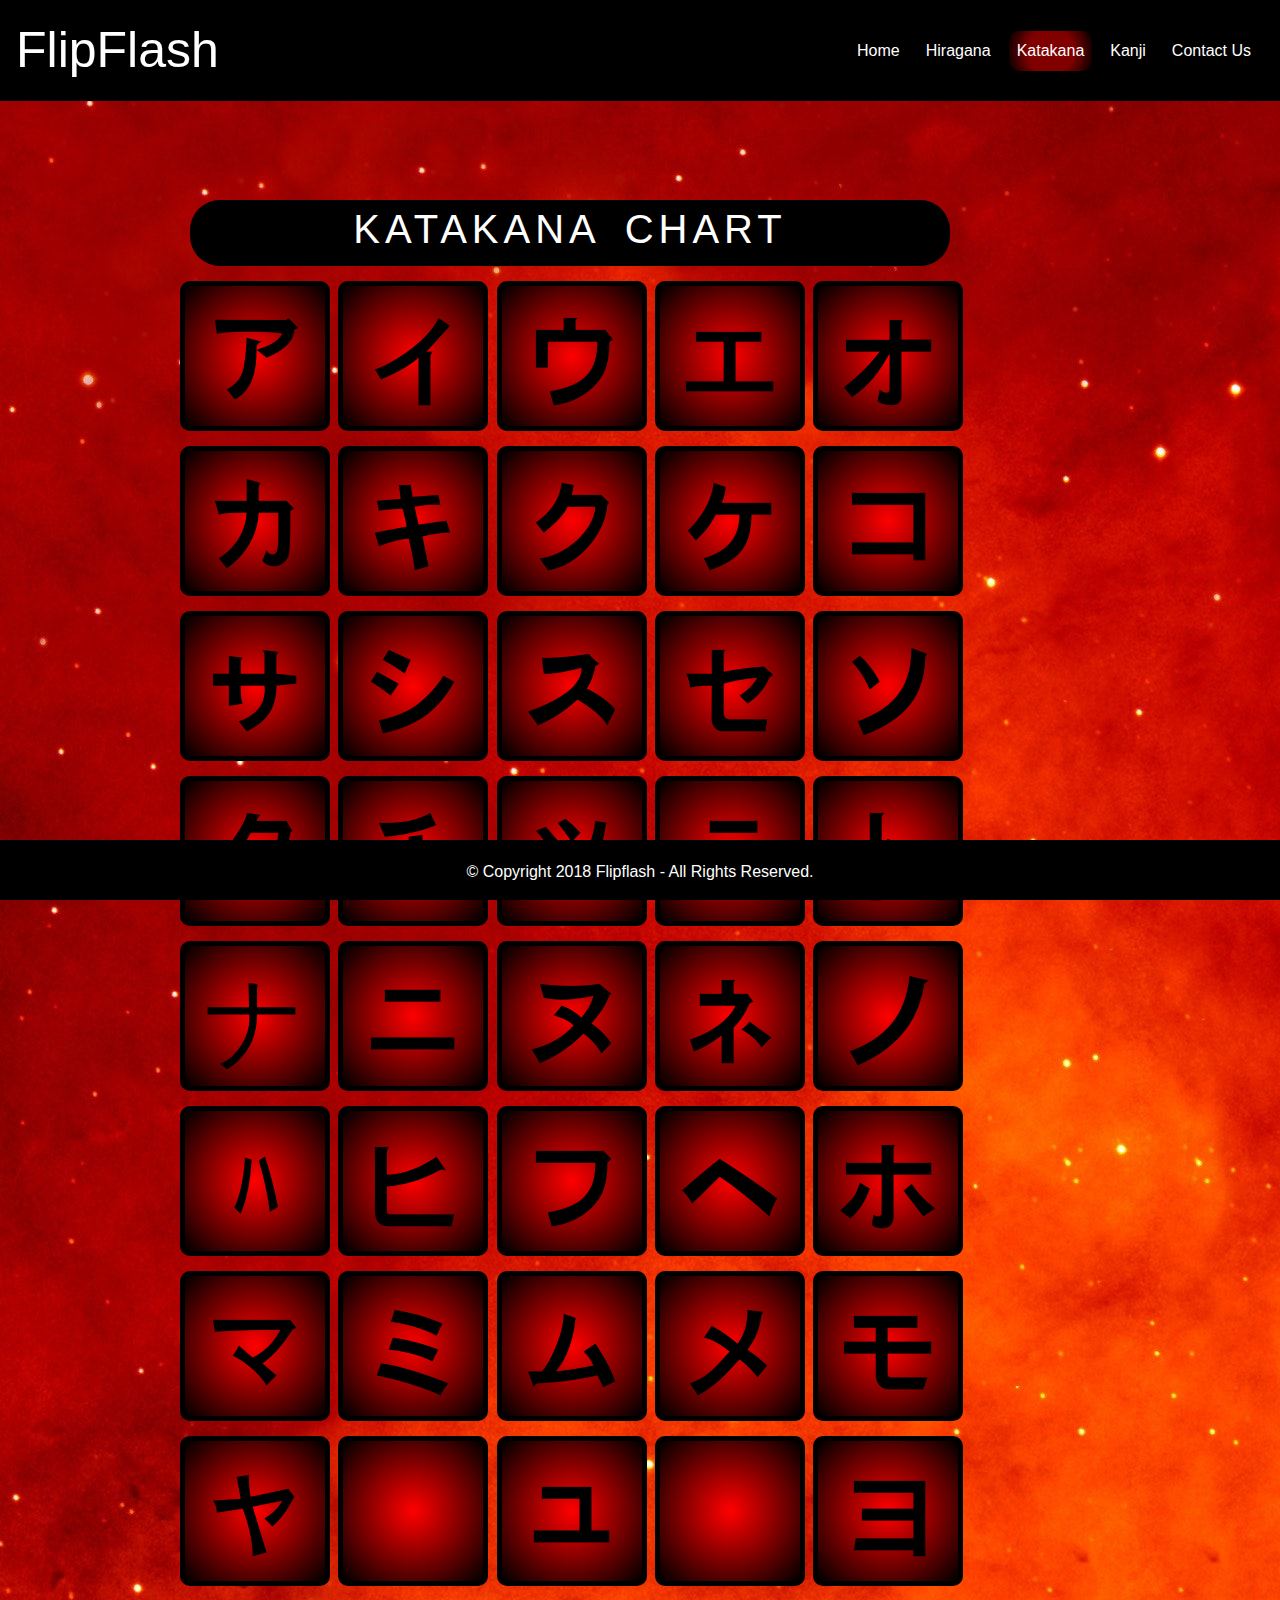
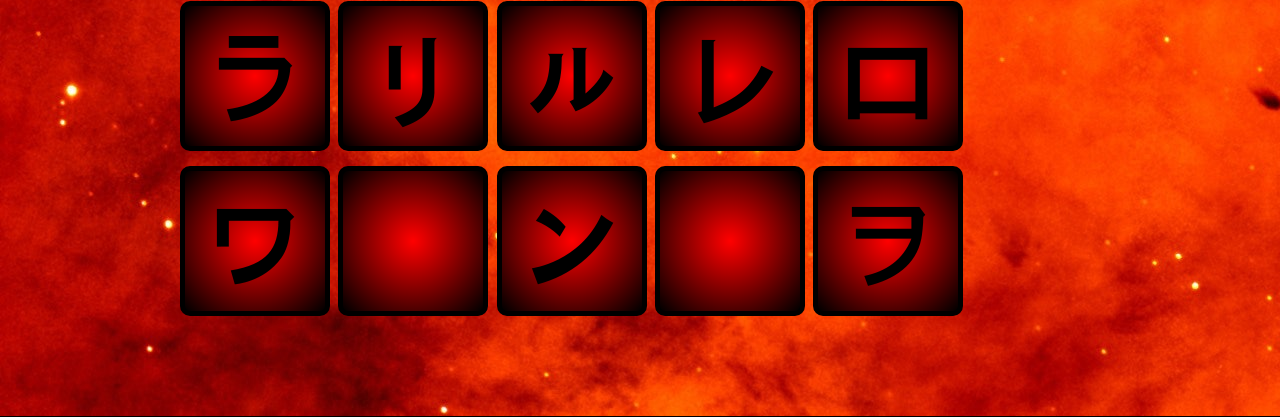
<file: katakana.html>
<!DOCTYPE html>
<html lang="en">
<head>

	<!-- required meta tags -->
	<meta charset="utf-8">
	<meta name="viewport" content="width=device-width, initial-scale=1, maximum-scale=1.0, shrink-to-fit=no">
	<meta http-equiv="X-UA-Compatible" content="IE=Edge">

	<title>Flipflash</title>


	<!-- bootstrap css -->
	<link rel="stylesheet" type="text/css" href="assets/css/bootstrap.min.css">

	<!-- external css -->
	<link rel="stylesheet" type="text/css" href="assets/css/style2.css">

	<!-- google fonts -->
	<link href="https://fonts.googleapis.com/css?family=Dhurjati|Numans" rel="stylesheet">

	<!-- fontawesome -->
	<link rel="stylesheet" href="https://use.fontawesome.com/releases/v5.0.13/css/all.css" integrity="sha384-DNOHZ68U8hZfKXOrtjWvjxusGo9WQnrNx2sqG0tfsghAvtVlRW3tvkXWZh58N9jp" crossorigin="anonymous">

	<!-- animate.css -->
	<link rel="stylesheet" type="text/css" href="assets/css/animate2.css">

	<!-- icon -->
	<link rel="icon" type="image/gif/png" href="assets/images/Katakanablank.png">

</head> 


<body>
	<div class="container-fluid p-0">
		<nav class="navbar navbar-expand-lg navbar-dark color m-auto">
			<a class="navbar-brand" href="index.html" id="logo"><i class="fas fa-american-sign-language-interpreting"></i> FlipFlash</a>

			<button class="navbar-toggler" type="button" data-toggle="collapse" data-target="#navbarNav">
				<span class="navbar-toggler-icon"></span>
			</button>


			<div class="collapse navbar-collapse" id="navbarNav">
				<ul class="navbar-nav ml-auto">
					<li class="nav-item">
						<a class="nav-link text-white" href="index.html"> Home </a>
					</li>

					<li class="nav-item">
						<a class="nav-link text-white" href="hiragana.html"> Hiragana </a>
					</li>

					<li class="nav-item">
						<a class="nav-link text-white active" href="katakana.html"> Katakana </a>
					</li>

					<li class="nav-item">
						<a class="nav-link text-white" href="kanji.html"> Kanji </a>
					</li>

					<li class="nav-item">
						<a class="nav-link text-white" href="contact.html">Contact Us</a>
					</li>

				</ul>
			</div>
		</nav> <!-- nav -->

	</div>

	<div class="container super">
		
		<div class="row">
			<div class=" col-12 col-md-8 offset-md-1 tableTitle">
				<h1>KATAKANA CHART</h1>
			</div>	
		</div>

		<div class="row">
			<div class="col-sm-0 col-md-1"></div>

			<div class=" col-12 col-sm-12 col-md-10 scroll">

				<div class="row row1"><!-- start of row1 start of row1 start of row1 -->
					<div class="col-2 col-md-2">
						<div class="whole"><!-- whole box -->
						<div class="box">
							<div class="front">
								<img class="img-fluid" src="assets/images/katakana/katakana-a.png">
							</div>

							<div class="back">
								<p>Reading:</p>
								<p>A</p>
							</div>
						</div>
						</div><!-- end of whole box -->
					</div>


					<div class=" col-2 col-md-2">
						<div class="whole"><!-- whole box -->
							<div class="box">
								<div class="front">
									<img class="img-fluid" src="assets/images/katakana/katakana-i.png">
								</div>

								<div class="back">
									<p>Reading:</p>
									<p>I</p>
								</div>
							</div>
						</div><!-- end of whole box -->

					</div>
					<div class="col-2 col-md-2">
						<div class="whole"><!-- whole box -->
						<div class="box">
							<div class="front">
								<img class="img-fluid" src="assets/images/katakana/katakana-u.png">
							</div>

							<div class="back">
								<p>Reading:</p>
								<p>U</p>
							</div>
						</div>
						</div><!-- end of whole box -->

					</div>
					<div class="col-2 col-md-2">
						<div class="whole"><!-- whole box -->
						<div class="box">
							<div class="front">
								<img class="img-fluid" src="assets/images/katakana/katakana-e.png">
							</div>

							<div class="back">
								<p>Reading:</p>
								<p>E</p>
							</div>
						</div>
						</div><!-- end of whole box -->
					</div>
					<div class=" col-2 col-md-2">
						<div class="whole"><!-- whole box -->
						<div class="box">
							<div class="front">
								<img class="img-fluid" src="assets/images/katakana/katakana-o.png">
							</div>

							<div class="back">
								<p>Reading:</p>
								<p>O</p>
							</div>
						</div>
						</div><!-- end of whole box -->
					</div>

					<div class=" d-none d-sm-block col-sm-2 col-md-2">
						<div class="whole"><!-- whole box -->
							
								<div class="hi"></div>
					
						</div><!-- end of whole box -->
					</div>
					
				</div><!-- end of row1 end of ROW1 end of ROW1 end of ROW1 end of ROW1  -->

				<div class="row row2"><!-- start of row2 start of row2 start of row2 -->
					<div class="col-2 col-md-2">
						<div class="whole"><!-- whole box -->
						<div class="box">
							<div class="front">
								<img class="img-fluid" src="assets/images/katakana/katakana-ka.png">
							</div>

							<div class="back">
								<p>Reading:</p>
								<p>KA</p>

							</div>
						</div>
						</div><!-- end of whole box -->
					</div>


					<div class="col-2 col-md-2">
						<div class="whole"><!-- whole box -->
							<div class="box">
								<div class="front">
									<img class="img-fluid" src="assets/images/katakana/katakana-ki.png">
								</div>

								<div class="back">
									<p>Reading:</p>
									<p>KI</p>
								</div>
							</div>
						</div><!-- end of whole box -->

					</div>
					<div class="col-2 col-md-2">
						<div class="whole"><!-- whole box -->
						<div class="box">
							<div class="front">
								<img class="img-fluid" src="assets/images/katakana/katakana-ku.png">
							</div>

							<div class="back">
								<p>Reading:</p>
								<p>KU</p>
							</div>
						</div>
						</div><!-- end of whole box -->

					</div>
					<div class="col-2 col-md-2">
						<div class="whole"><!-- whole box -->
						<div class="box">
							<div class="front">
								<img class="img-fluid" src="assets/images/katakana/katakana-ke.png">
							</div>

							<div class="back">
								<p>Reading:</p>
								<p>KE</p>
							</div>
						</div>
						</div><!-- end of whole box -->
					</div>
					<div class="col-2 col-md-2">
						<div class="whole"><!-- whole box -->
						<div class="box">
							<div class="front">
								<img class="img-fluid" src="assets/images/katakana/katakana-ko.png">
							</div>

							<div class="back">
								<p>Reading:</p>
								<p>KO</p>
							</div>
						</div>
						</div><!-- end of whole box -->
					</div>

					<div class="d-none d-sm-block col-sm-2 col-md-2 ">
						<div class="whole"><!-- whole box -->
							
								<div class="hi"></div>
					
						</div><!-- end of whole box -->
					</div>
					
				</div><!-- end of ROW2 end of ROW2 end of ROW2 end of ROW2 end of ROW2 -->

				<div class="row row3"><!-- start of row3 start of row3 start of row3 -->
					<div class="col-2 col-md-2">
						<div class="whole"><!-- whole box -->
						<div class="box">
							<div class="front">
								<img class="img-fluid" src="assets/images/katakana/katakana-sa.png">
							</div>

							<div class="back">
								<p>Reading:</p>
								<p>SA</p>
							</div>
						</div>
						</div><!-- end of whole box -->
					</div>


					<div class="col-2 col-md-2">
						<div class="whole"><!-- whole box -->
							<div class="box">
								<div class="front">
									<img class="img-fluid" src="assets/images/katakana/katakana-shi.png">
								</div>

								<div class="back">
									<p>Reading:</p>
									<p>SHI</p>
								</div>
							</div>
						</div><!-- end of whole box -->

					</div>
					<div class="col-2 col-md-2">
						<div class="whole"><!-- whole box -->
						<div class="box">
							<div class="front">
								<img class="img-fluid" src="assets/images/katakana/katakana-su.png">
							</div>

							<div class="back">
								<p>Reading:</p>
								<p>SU</p>
							</div>
						</div>
						</div><!-- end of whole box -->

					</div>
					<div class="col-2 col-md-2">
						<div class="whole"><!-- whole box -->
						<div class="box">
							<div class="front">
								<img class="img-fluid" src="assets/images/katakana/katakana-se.png">
							</div>

							<div class="back">
								<p>Reading:</p>
								<p>SE</p>
							</div>
						</div>
						</div><!-- end of whole box -->
					</div>
					<div class="col-2 col-md-2">
						<div class="whole"><!-- whole box -->
						<div class="box">
							<div class="front">
								<img class="img-fluid" src="assets/images/katakana/katakana-so.png">
							</div>

							<div class="back">
								<p>Reading:</p>
								<p>SO</p>
							</div>
						</div>
						</div><!-- end of whole box -->
					</div>

					<div class="d-none d-sm-block col-sm-2 col-md-2">
						<div class="whole"><!-- whole box -->
							
								<div class="hi"></div>
					
						</div><!-- end of whole box -->
					</div>
					
				</div><!-- end of row3 end of ROW3 end of ROW3 end of ROW3 end of ROW3  -->

				<div class="row row4"><!-- start of row4 start of row4 start of row4 -->
					<div class="col-2 col-md-2">
						<div class="whole"><!-- whole box -->
						<div class="box">
							<div class="front">
								<img class="img-fluid" src="assets/images/katakana/katakana-ta.png">
							</div>

							<div class="back">
								<p>Reading:</p>
								<p>TA</p>
							</div>
						</div>
						</div><!-- end of whole box -->
					</div>


					<div class="col-2 col-md-2">
						<div class="whole"><!-- whole box -->
							<div class="box">
								<div class="front">
									<img class="img-fluid" src="assets/images/katakana/katakana-chi.png">
								</div>

								<div class="back">
									<p>Reading:</p>
									<p>CHI</p>
								</div>
							</div>
						</div><!-- end of whole box -->

					</div>
					<div class="col-2 col-md-2">
						<div class="whole"><!-- whole box -->
						<div class="box">
							<div class="front">
								<img class="img-fluid" src="assets/images/katakana/katakana-tsu.png">
							</div>

							<div class="back">
								<p>Reading:</p>
								<p>TSU</p>
							</div>
						</div>
						</div><!-- end of whole box -->

					</div>
					<div class="col-2 col-md-2">
						<div class="whole"><!-- whole box -->
						<div class="box">
							<div class="front">
								<img class="img-fluid" src="assets/images/katakana/katakana-te.png">
							</div>

							<div class="back">
								<p>Reading:</p>
								<p>TE</p>
							</div>
						</div>
						</div><!-- end of whole box -->
					</div>
					<div class="col-2 col-md-2">
						<div class="whole"><!-- whole box -->
						<div class="box">
							<div class="front">
								<img class="img-fluid" src="assets/images/katakana/katakana-to.png">
							</div>

							<div class="back">
								<p>Reading:</p>
								<p>TO</p>
							</div>
						</div>
						</div><!-- end of whole box -->
					</div>

					<div class="d-none d-sm-block col-sm-2 col-md-2">
						<div class="whole"><!-- whole box -->
							
								<div class="hi"></div>
					
						</div><!-- end of whole box -->
					</div>
					
				</div><!-- end of row1 end of ROW4 end of ROW4 end of ROW4 end of ROW4  -->

				<div class="row row5"><!-- start of row5 start of row5 start of row5 -->
					<div class="col-2 col-md-2">
						<div class="whole"><!-- whole box -->
						<div class="box">
							<div class="front">
							<p class="char">ナ</p>
								<!-- <img src="assets/images/hiragana/hiragana-na.png"> -->
							</div>

							<div class="back">
								<p>Reading:</p>
								<p>NA</p>
							</div>
						</div>
						</div><!-- end of whole box -->
					</div>


					<div class="col-2 col-md-2">
						<div class="whole"><!-- whole box -->
							<div class="box">
								<div class="front">
									<img class="img-fluid" src="assets/images/katakana/katakana-ni.png">
								</div>

								<div class="back">
									<p>Reading:</p>
									<p>NI</p>
								</div>
							</div>
						</div><!-- end of whole box -->

					</div>
					<div class="col-2 col-md-2">
						<div class="whole"><!-- whole box -->
						<div class="box">
							<div class="front">
								<img class="img-fluid" src="assets/images/katakana/katakana-nu.png">
							</div>

							<div class="back">
								<p>Reading:</p>
								<p>NU</p>
							</div>
						</div>
						</div><!-- end of whole box -->

					</div>
					<div class="col-2 col-md-2">
						<div class="whole"><!-- whole box -->
						<div class="box">
							<div class="front">
								<img class="img-fluid" src="assets/images/katakana/katakana-ne.png">
							</div>

							<div class="back">
								<p>Reading:</p>
								<p>NE</p>
							</div>
						</div>
						</div><!-- end of whole box -->
					</div>
					<div class="col-2 col-md-2">
						<div class="whole"><!-- whole box -->
						<div class="box">
							<div class="front">
								<img class="img-fluid" src="assets/images/katakana/katakana-no.png">
							</div>

							<div class="back">
								<p>Reading:</p>
								<p>NO</p>
							</div>
						</div>
						</div><!-- end of whole box -->
					</div>

					<div class="d-none d-sm-block col-sm-2 col-md-2">
						<div class="whole"><!-- whole box -->
							
								<div class="hi"></div>
					
						</div><!-- end of whole box -->
					</div>
					
				</div><!-- end of row5 end of ROW5 end of ROW5 end of ROW5 end of ROW5  -->

				<div class="row row6"><!-- start of row6 start of row6 start of row6 -->
					<div class="col-2 col-md-2">
						<div class="whole"><!-- whole box -->
						<div class="box">
							<div class="front">
								<p class="char">ﾊ</p>
								<!-- <img src="assets/images/hiragana/hiragana-ha.png"> -->
							</div>

							<div class="back">
								<p>Reading:</p>
								<p>HA</p>
							</div>
						</div>
						</div><!-- end of whole box -->
					</div>


					<div class="col-2 col-md-2">
						<div class="whole"><!-- whole box -->
							<div class="box">
								<div class="front">
									<img class="img-fluid" src="assets/images/katakana/katakana-hi.png">
								</div>

								<div class="back">
									<p>Reading:</p>
									<p>HI</p>
								</div>
							</div>
						</div><!-- end of whole box -->

					</div>
					<div class="col-2 col-md-2">
						<div class="whole"><!-- whole box -->
						<div class="box">
							<div class="front">
								<img class="img-fluid" src="assets/images/katakana/katakana-fu.png">
							</div>

							<div class="back">
								<p>Reading:</p>
								<p>FU</p>
							</div>
						</div>
						</div><!-- end of whole box -->

					</div>
					<div class="col-2 col-md-2">
						<div class="whole"><!-- whole box -->
						<div class="box">
							<div class="front">
								<img class="img-fluid" src="assets/images/katakana/katakana-he.png">
							</div>

							<div class="back">
								<p>Reading:</p>
								<p>HE</p>
							</div>
						</div>
						</div><!-- end of whole box -->
					</div>
					<div class="col-2 col-md-2">
						<div class="whole"><!-- whole box -->
						<div class="box">
							<div class="front">
								<img class="img-fluid" src="assets/images/katakana/katakana-ho.png">
							</div>

							<div class="back">
								<p>Reading:</p>
								<p>HO</p>
							</div>
						</div>
						</div><!-- end of whole box -->
					</div>

					<div class="d-none d-sm-block col-sm-2 col-md-2">
						<div class="whole"><!-- whole box -->
							
								<div class="hi"></div>
					
						</div><!-- end of whole box -->
					</div>
					
				</div><!-- end of row6 end of ROW6 end of ROW6 end of ROW6 end of ROW6  -->

				<div class=" row row7"><!-- start of row7 start of row7 start of row7 -->
					<div class="col-2 col-md-2">
						<div class="whole"><!-- whole box -->
						<div class="box">
							<div class="front">
								<img class="img-fluid" src="assets/images/katakana/katakana-ma.png">
							</div>

							<div class="back">
								<p>Reading:</p>
								<p>MA</p>
							</div>
						</div>
						</div><!-- end of whole box -->
					</div>


					<div class="col-2 col-md-2">
						<div class="whole"><!-- whole box -->
							<div class="box">
								<div class="front">
									<img class="img-fluid" src="assets/images/katakana/katakana-mi.png">
								</div>

								<div class="back">
									<p>Reading:</p>
									<p>MI</p>
								</div>
							</div>
						</div><!-- end of whole box -->

					</div>
					<div class="col-2 col-md-2">
						<div class="whole"><!-- whole box -->
						<div class="box">
							<div class="front">
								<img class="img-fluid" src="assets/images/katakana/katakana-mu.png">
							</div>

							<div class="back">
								<p>Reading:</p>
								<p>MU</p>
							</div>
						</div>
						</div><!-- end of whole box -->

					</div>
					<div class="col-2 col-md-2">
						<div class="whole"><!-- whole box -->
						<div class="box">
							<div class="front">
								<img class="img-fluid" src="assets/images/katakana/katakana-me.png">
							</div>

							<div class="back">
								<p>Reading:</p>
								<p>ME</p>
							</div>
						</div>
						</div><!-- end of whole box -->
					</div>
					<div class="col-2 col-md-2">
						<div class="whole"><!-- whole box -->
						<div class="box">
							<div class="front">
								<img class="img-fluid" src="assets/images/katakana/katakana-mo.png">
							</div>

							<div class="back">
								<p>Reading:</p>
								<p>MO</p>
							</div>
						</div>
						</div><!-- end of whole box -->
					</div>

					<div class="d-none d-sm-block  col-sm-2 col-md-2">
						<div class="whole"><!-- whole box -->
							
								<div class="hi"></div>
					
						</div><!-- end of whole box -->
					</div>
					
				</div><!-- end of row7 end of ROW7 end of ROW7 end of ROW7 end of ROW7  -->

				<div class="row row8"><!-- start of row8 start of row8 start of row8 -->
					<div class="col-2 col-md-2">
						<div class="whole"><!-- whole box -->
						<div class="box">
							<div class="front">
								<img class="img-fluid" src="assets/images/katakana/katakana-ya.png">
							</div>

							<div class="back">
								<p>Reading:</p>
								<p>YA</p>
							</div>
						</div>
						</div><!-- end of whole box -->
					</div>


					<div class="col-2 col-md-2">
						<div class="whole"><!-- whole box -->
							<div class="box">
								<div class="front">
									<p></p>
								</div>

								<div class="back">
									<p>No</p>
									<p>Description</p>
								</div>
							</div>
						</div><!-- end of whole box -->

					</div>
					<div class="col-2 col-md-2">
						<div class="whole"><!-- whole box -->
						<div class="box">
							<div class="front">
								<img class="img-fluid" src="assets/images/katakana/katakana-yu.png">
							</div>

							<div class="back">
								<p>Reading:</p>
								<p>YU</p>
							</div>
						</div>
						</div><!-- end of whole box -->

					</div>
					<div class="col-2 col-md-2">
						<div class="whole"><!-- whole box -->
						<div class="box">
							<div class="front">
								<p></p>
							</div>

							<div class="back">
								<p>No</p>
								<p>Description</p>
							</div>
						</div>
						</div><!-- end of whole box -->
					</div>
					<div class="col-2 col-md-2">
						<div class="whole"><!-- whole box -->
						<div class="box">
							<div class="front">
								<img class="img-fluid" src="assets/images/katakana/katakana-yo.png">
							</div>

							<div class="back">
								<p>Meaning:</p>
								<p>YO</p>
							</div>
						</div>
						</div><!-- end of whole box -->
					</div>
					
					<div class="d-none d-sm-block col-sm-2 col-md-2">
						<div class="whole"><!-- whole box -->
							
								<div class="hi"></div>
					
						</div><!-- end of whole box -->
					</div>

				</div><!-- end of row8 end of ROW8 end of ROW8 end of ROW8 end of ROW8  -->

				<div class="row row9"><!-- start of row9 start of row9 start of row9 -->
					<div class="col-2 col-md-2">
						<div class="whole"><!-- whole box -->
						<div class="box">
							<div class="front">
								<img class="img-fluid" src="assets/images/katakana/katakana-ra.png">
							</div>

							<div class="back">
								<p>Reading:</p>
								<p>RA</p>
							</div>
						</div>
						</div><!-- end of whole box -->
					</div>


					<div class="col-2 col-md-2">
						<div class="whole"><!-- whole box -->
							<div class="box">
								<div class="front">
									<img class="img-fluid" src="assets/images/katakana/katakana-ri.png">
								</div>

								<div class="back">
									<p>Reading:</p>
									<p>RI</p>
								</div>
							</div>
						</div><!-- end of whole box -->

					</div>
					<div class="col-2 col-md-2">
						<div class="whole"><!-- whole box -->
						<div class="box">
							<div class="front">
								<img class="img-fluid" src="assets/images/katakana/katakana-ru.png">
							</div>

							<div class="back">
								<p>Reading:</p>
								<p>RU</p>
							</div>
						</div>
						</div><!-- end of whole box -->

					</div>
					<div class="col-2 col-md-2">
						<div class="whole"><!-- whole box -->
						<div class="box">
							<div class="front">
								<img class="img-fluid" src="assets/images/katakana/katakana-re.png">
							</div>

							<div class="back">
								<p>Reading:</p>
								<p>RE</p>
							</div>
						</div>
						</div><!-- end of whole box -->
					</div>
					<div class="col-2 col-md-2">
						<div class="whole"><!-- whole box -->
						<div class="box">
							<div class="front">
								<img class="img-fluid" src="assets/images/katakana/katakana-ro.png">
							</div>

							<div class="back">
								<p>Reading:</p>
								<p>RO</p>
							</div>
						</div>
						</div><!-- end of whole box -->
					</div>

					<div class="d-none d-sm-block col-sm-2 col-md-2">
						<div class="whole"><!-- whole box -->
							
								<div class="hi"></div>
					
						</div><!-- end of whole box -->
					</div>
					
				</div><!-- end of row9 end of ROW9 end of ROW9 end of ROW9 end of ROW9  -->

				<div class="row row10"><!-- start of row10 start of row10 start of row10 -->
					<div class="col-2 col-md-2">
						<div class="whole"><!-- whole box -->
						<div class="box">
							<div class="front">
								<img class="img-fluid" src="assets/images/katakana/katakana-wa.png">
							</div>

							<div class="back">
								<p>Reading:</p>
								<p>WA</p>
							</div>
						</div>
						</div><!-- end of whole box -->
					</div>


					<div class="col-2 col-md-2">
						<div class="whole"><!-- whole box -->
							<div class="box">
								<div class="front">
									<p></p>
								</div>

								<div class="back">
									<p>No</p>
									<p>Description</p>
								</div>
							</div>
						</div><!-- end of whole box -->

					</div>
					<div class="col-2 col-md-2">
						<div class="whole"><!-- whole box -->
						<div class="box">
							<div class="front">
								<img class="img-fluid" src="assets/images/katakana/katakana-n.png">
							</div>

							<div class="back">
								<p>Reading:</p>
								<p>N</p>
							</div>
						</div>
						</div><!-- end of whole box -->

					</div>
					<div class="col-2 col-md-2">
						<div class="whole"><!-- whole box -->
						<div class="box">
							<div class="front">
								<p></p>
							</div>

							<div class="back">
								<p>No</p>
								<p>Description</p>
							</div>
						</div>
						</div><!-- end of whole box -->
					</div>
					<div class="col-2 col-md-2">
						<div class="whole"><!-- whole box -->
						<div class="box">
							<div class="front">
								<img class="img-fluid" src="assets/images/katakana/katakana-wo.png">
							</div>

							<div class="back">
								<p>Reading:</p>
								<p>WO</p>
							</div>
						</div>
						</div><!-- end of whole box -->
					</div>

					<div class="d-none d-sm-block  col-sm-2 col-md-2">
						<div class="whole"><!-- whole box -->
							
								<div class="hi"></div>
					
						</div><!-- end of whole box -->
					</div>
					
				</div><!-- end of row10 end of ROW10 end of ROW1 end of ROW10 end of ROW10  -->




			</div><!-- end of col-md-10 -->

			<div class=" col-sm-0 col-md-1"></div>
		</div>			
	</div><!-- end container -->

	<div class="container-fluid">
		<div class="row color">
			<div class="col-12 col-sm-12 col-md-12 col-lg-12">
				<footer id="footerFixed"> 
					<p>&copy; Copyright 2018 Flipflash - All Rights Reserved.</p>

				</footer>
			</div>
		</div>
	</div>



	<!-- external custom js -->


	<!-- jQuery first, then Popper.js, then Bootstrap JS -->
    <script src="https://code.jquery.com/jquery-3.3.1.slim.min.js" integrity="sha384-q8i/X+965DzO0rT7abK41JStQIAqVgRVzpbzo5smXKp4YfRvH+8abtTE1Pi6jizo" crossorigin="anonymous"></script>
    <script src="https://cdnjs.cloudflare.com/ajax/libs/popper.js/1.14.3/umd/popper.min.js" integrity="sha384-ZMP7rVo3mIykV+2+9J3UJ46jBk0WLaUAdn689aCwoqbBJiSnjAK/l8WvCWPIPm49" crossorigin="anonymous"></script>
    <script src="https://stackpath.bootstrapcdn.com/bootstrap/4.1.1/js/bootstrap.min.js" integrity="sha384-smHYKdLADwkXOn1EmN1qk/HfnUcbVRZyYmZ4qpPea6sjB/pTJ0euyQp0Mk8ck+5T" crossorigin="anonymous"></script>

    <!-- external bootstrap js -->
    <script src="assets/js/bootstrap.min.js"></script>
</body>
</html>
</file>
<file: assets/css/style2.css>
*{
	margin: 0;
	padding:0;
	box-sizing: border-box;
}
nav{
	background-color: black;
}

a.active {
	color: red;
	background: radial-gradient(circle, rgba(255, 0, 0, 0.5), maroon, rgba(0, 0, 0, 1));
	border-radius: 10px;
}


body{
	background-image: url("../../assets/images/bg2.jpg");
	background-repeat: no-repeat;
	height: 100%;
	width: 100%;
	max-width: 100vw;
	max-height: 100px;
}

h1{
	font-family: 'Ubuntu', sans-serif;
}

.titleFont{
	font-size: 60px;
}

#pad{
	padding-left: 0;
	padding-right: 0;
	height: 100vh;
	width: 100vw;

}

.pad1{
	padding-left: 0;
	padding-right: 0;
	height: 100vh;
	width: 100vw;
}

.percard{
	margin-top: 30px;
	margin-bottom: 5em;
}




.slide{
	margin-top: 120px;
	margin-bottom: 20px;
	border-radius: 20px;
}

footer{
	position: fixed;
	bottom: 0;
	color: white;
	text-align: center;
	padding-top: 20px;
	width: 100%;
	background-color: black;
	left: 0;
	margin-top: 30px;
}

.color{
	background-color: #000;
}

.intro{
	padding-top: 150px;
	text-align: center;
	color: white;
}

.navbar{
	position: fixed;
	z-index: 1;
	width: 100%;
}

.nav-item{
	padding: 5px;
}


.hiragana{
	text-align: center;
}

.cardContent{
	margin:auto; 
	width:auto;
}

.card {
    height: 300px;
    background: url("../../assets/images/hiraganaselect1.png") no-repeat;
    display: inline-block;
    background-size: cover;
    margin-top: 20px;
    border-radius: 20px;
    width: 18rem;
}

.card:hover {
    background: url("../../assets/images/hiraganaselect2.png") no-repeat;
    background-size: cover;
}

.card1 {
    height: 300px;
    background: url("../../assets/images/katakanaselect1.png") no-repeat;
    display: inline-block;
    background-size: cover;
    margin-top: 20px;
    border-radius: 20px;
    width: 18rem;
}

.card1:hover {
    background: url("../../assets/images/katakanaselect2.png") no-repeat;
    background-size: cover;
}

.card2 {
    height: 300px;
    background: url("../../assets/images/kanjiselect1.png") no-repeat;
    display: inline-block;
    background-size: cover;
    margin-top: 20px;
    border-radius: 20px;
    width: 18rem;

}

.card2:hover {
    background: url("../../assets/images/kanjiselect2.png") no-repeat;
    background-size: cover;
}

.learn{
	border-radius: 20px;
	background: radial-gradient(circle, rgba(255, 0, 0, 0.5), maroon, rgba(0, 0, 0, 1));
	height: auto;

}

.btn{
	margin: 20px;
	background-color: maroon;
	border-radius: 5px;
}

#logo{
	font-size: 50px;
	font-family: 'Ubuntu', sans-serif;
}




.super{
	padding-top: 200px;
	padding-bottom: 100px;

}


.box{
	color: white;
	text-align: center;
	line-height: 150px,
	width: 150px;
	height: 150px;
	margin-top: 15px;
	transition: all 0.6s ease;
	transform-style: preserve-3d;
	position: relative;

}

.box:hover{
	transform: rotateY(180deg);
	margin-left: 20px;
}

.front, .back{
	background: radial-gradient(circle, red, maroon, black);
	position: absolute;
	width: 150px;
	height: 150px;
	top: 0;
	left: 0;
	backface-visibility: hidden;
	line-height: 150px;
	border: 5px solid black;
	border-radius: 10px;

}

.back{
	transform: rotateY(180deg);
	font-family: 'Numans', sans-serif;
	line-height: 20px;
    padding-top: 50px;
}

.whole{
	perspective:700;
	width: 150px;
	margin: auto;
}


.row1:hover .hello,
.row2:hover .hello,
.row3:hover .hello,
.row4:hover .hello,
.row5:hover .hello,
.row6:hover .hello,
.row7:hover .hello,
.row8:hover .hello,
.row9:hover .hello,
.row10:hover .hello{
	background-image: url("../../assets/images/Hiraganablank2.png");
	background-size: cover;
}

.row1:hover .hi,
.row2:hover .hi,
.row3:hover .hi,
.row4:hover .hi,
.row5:hover .hi,
.row6:hover .hi,
.row7:hover .hi,
.row8:hover .hi,
.row9:hover .hi,
.row10:hover .hi{
	background-image: url("../../assets/images/Katakanablank.png");
	background-size: cover;
}

.row1:hover .greet,
.row2:hover .greet,
.row3:hover .greet,
.row4:hover .greet,
.row5:hover .greet,
.row6:hover .greet,
.row7:hover .greet,
.row8:hover .greet,
.row9:hover .greet,
.row10:hover .greet{
	background-image: url("../../assets/images/Kanjiblank2.png");
	background-size: cover;
}

.hello{
	width: 150px;
	height: 150px;
	color: white;
}

.hi{
	width: 150px;
	height: 150px;
	color: white;
}

.greet{
	width: 150px;
	height: 150px;
	color: white;
}

.tableTitle{
	text-align: center;
	color: #fff;
	background-color: #000;
	margin-left: 120px;
	padding: 5px 10px;
	letter-spacing: 5px;
	word-spacing: 10px;
	border-radius: 30px;

}

.char{
	font-size: 100px;
	color: #000;
}



input[type=text], select, textarea {
    width: 100%; 
    padding: 12px; 
    border: 1px solid #ccc; 
    border-radius: 4px; 
    box-sizing: border-box; 
    margin-top: 6px; 
    margin-bottom: 16px; 
    resize: vertical
}

input[type=email], select, textarea {
    width: 100%; 
    padding: 12px;  
    border: 1px solid #ccc; 
    border-radius: 4px; 
    box-sizing: border-box; 
    margin-top: 6px; 
    margin-bottom: 16px; 
    resize: vertical 
}

/* submit button */
input[type=submit] {
    background-color: maroon;
    color: white;
    padding: 12px 20px;
    border: none;
    border-radius: 4px;
    cursor: pointer;
}

input[type=submit]:hover {
    background-color: red;
}

/* background color and some padding around the form */
.comment{
    border-radius: 5px;
    background-color: #f2f2f2;
    padding: 20px;
    margin-top: 25%;
    margin-right: 5%;
}

.contactText{
	margin-top: 20%;
	color:red;
	padding-left: 50px;
}


textarea{
	height:100px;
}

.font{
	font-size: 50px;
	color: white;
	text-shadow: 1px 1px black;
}




























/*media queries*/


/*Small devices*/
@media only screen and (max-width: 600px){ 
	#logo{
		font-size: 30px;
	}

	.whole{
		perspective:700;
		width: 70px;
		}

	.box{
		color: white;
		text-align: center;
		width: 70px;
		height: 70px;
		transition: all 0.6s ease;
		transform-style: preserve-3d;
		position: relative;
		margin-left: 23px;

	}

	.col-2{
		padding-left: 5px;
	}

	.front, .back{
		background: radial-gradient(circle, red, maroon, black);
		position: absolute;
		width: 70px;
		height: 70px;
		top: 0;
		left: 0;
		backface-visibility: hidden;
		line-height: 20px;
	}

	.super{
	padding-top: 100px;
	padding-bottom: 70px;
	}


	.back{
	transform: rotateY(180deg);
	font-family: 'Numans', sans-serif;
	font-size: 10px;
	line-height: 0px;
    padding-top: 15px;

	}

	img{
		vertical-align: 0;
	}

	.img-fluid{
		padding-bottom: 50px;
		 max-width: 79%;
    	padding-top: 7px;
	}

	.hello{
	width: 50px;
	height: 50px;
	color: white;
	}

	.hi{
	width: 50px;
	height: 50px;
	color: white;
	}

	.greet{
	width: 50px;
	height: 50px;
	color: white;
	}


	.char{
	font-size: 50px;
	color: #000;
	line-height: 69px;
	}



	.row1:hover .hello,
	.row2:hover .hello,
	.row3:hover .hello,
	.row4:hover .hello,
	.row5:hover .hello,
	.row6:hover .hello,
	.row7:hover .hello,
	.row8:hover .hello,
	.row9:hover .hello,
	.row10:hover .hello{
	background-image: url("../../assets/images/Hiraganablank2.png");
	background-size: cover;
	}

	.row1:hover .hi,
	.row2:hover .hi,
	.row3:hover .hi,
	.row4:hover .hi,
	.row5:hover .hi,
	.row6:hover .hi,
	.row7:hover .hi,
	.row8:hover .hi,
	.row9:hover .hi,
	.row10:hover .hi{
	background-image: none;
	
	}

	.row1:hover .greet,
	.row2:hover .greet,
	.row3:hover .greet,
	.row4:hover .greet,
	.row5:hover .greet,
	.row6:hover .greet,
	.row7:hover .greet,
	.row8:hover .greet,
	.row9:hover .greet,
	.row10:hover .greet{
	background-image: url("../../assets/images/Kanjiblank2.png");
	background-size: cover;
	}

	input[type=text], select, textarea {
    width: 100%; 
    padding: 12px; 
    border: 1px solid #ccc; 
    border-radius: 4px; 
    box-sizing: border-box; 
    margin-top: 6px; 
    margin-bottom: 16px; 
    resize: vertical
	}

	input[type=email], select, textarea {
    width: 100%; 
    padding: 12px;  
    border: 1px solid #ccc; 
    border-radius: 4px; 
    box-sizing: border-box; 
    margin-top: 6px; 
    margin-bottom: 16px; 
    resize: vertical 
	}


input[type=submit] {
    background-color: maroon;
    color: white;
    padding: 12px 20px;
    border: none;
    border-radius: 4px;
    cursor: pointer;
	}

input[type=submit]:hover {
    background-color: red;
	}


.comment{
    border-radius: 5px;
    background-color: #f2f2f2;
    padding: 20px;
    margin-top: 0%;
    margin-left: 5%;
     width: 90vw;
	}

.contactText{
	margin-top: 20%;
	color:red;
	}


.font{
	font-size: 30px;
	color: white;
	text-shadow: 1px 1px black;
}

#pad{
	padding-left: 0;
	padding-right: 0;
	height: 100%;
	width: 100%;

}

#row-below {
	width: 100vw;
	margin-bottom: 80px;
}

	.tableTitle{
	text-align: center;
	color: #fff;
	margin-left: 0px;
	margin-right: 0px;
	padding: 5px 5px;
    letter-spacing: 5px;
	word-spacing: 10px;
	border-radius: 0px;

	}

	.container{
		/*padding-left: 0px;*/
	}

	h1{
		font-size: 30px;
		letter-spacing: 1px;
	}

	.percard{
		margin-top: 0px;
		margin-bottom: 1em;
	}

	.kanji{
		margin-bottom: 5em;
	}

}

/*tablets*/
@media (min-width:601px) and (max-width: 769px){ 
	#logo{
		font-size: 30px;

	}


	.percard{
	margin-top: 10px;
	margin-bottom: 0em;
	}

	p{
		font-size: 1.1em;
	}

	.btn {
    padding: 36px;
    border-radius: 30px;
    font-size: 1.5em;
	}

	.learn{
		height: 345px;
		border: 2px solid black;
	}

	.cardContent {
    	margin: auto;
    	padding: 37px;
    	width: 100%;
	}

	.hiragana {
    margin-top: 15px;
    margin-bottom: 75px;
	}

	.card,
	.card1,
	.card2{
		float: left;
	}

	.whole{
		perspective:700;
		width: 98px;
		}

	.box{
		color: white;
		text-align: center;
		width: 98px;
		height: 98px;
		transition: all 0.6s ease;
		transform-style: preserve-3d;
		position: relative;
		margin-left: 23px;

	}

	.front, .back{
		background: radial-gradient(circle, red, maroon, black);
		position: absolute;
		width: 98px;
		height: 98px;
		top: 0;
		left: 0;
		backface-visibility: hidden;
		line-height: 50px;
	}

	.super{
	padding-top: 100px;
	padding-bottom: 100px;
	}


	.back{
	transform: rotateY(180deg);
	font-family: 'Numans', sans-serif;
	font-size: 11px;
	line-height: 5px;
	padding:18px 5px;

	}

	img{
		vertical-align: 0;
	}

	.img-fluid{
		padding-bottom: 50px;
	}

	.hello{
    width: 90px;
    height: 90px;
    color: white;
    margin-left: 37px;
    margin-top: 14px;
	}

	.hi{
    width: 90px;
    height: 90px;
    color: white;
    margin-left: 37px;
    margin-top: 14px;
	}

	.greet {
    width: 90px;
    height: 90px;
    color: white;
    margin-left: 37px;
    margin-top: 14px;
	}


	.tableTitle{
	text-align: center;
	color: #fff;
	background-color: #000;
	margin-left: 10vh;
	padding: 5px 5px;
	border-radius: 30px;

	}

	.char{
	font-size: 84px;
	color: #000;
	line-height: 92px;
	}

	h1{
		font-size: 30px;
		letter-spacing: 1px;
	}

	.row1:hover .hello,
	.row2:hover .hello,
	.row3:hover .hello,
	.row4:hover .hello,
	.row5:hover .hello,
	.row6:hover .hello,
	.row7:hover .hello,
	.row8:hover .hello,
	.row9:hover .hello,
	.row10:hover .hello{
	background-image: url("../../assets/images/Hiraganablank2.png");
	background-size: cover;
	}

	.row1:hover .hi,
	.row2:hover .hi,
	.row3:hover .hi,
	.row4:hover .hi,
	.row5:hover .hi,
	.row6:hover .hi,
	.row7:hover .hi,
	.row8:hover .hi,
	.row9:hover .hi,
	.row10:hover .hi{
	background-image: url("../../assets/images/Katakanablank.png");
	background-size: cover;
	
	}

	.row1:hover .greet,
	.row2:hover .greet,
	.row3:hover .greet,
	.row4:hover .greet,
	.row5:hover .greet,
	.row6:hover .greet,
	.row7:hover .greet,
	.row8:hover .greet,
	.row9:hover .greet,
	.row10:hover .greet{
	background-image: url("../../assets/images/Kanjiblank2.png");
	background-size: cover;
	}


	.comment {
    border-radius: 5px;
    background-color: #f2f2f2;
    padding: 20px;
    margin-top: 48%;
    margin-right: 0%;
	}


}

/*Large devices*/
/*@media only screen (min-width: 770px) and (max-width: 992px){*/
@media only screen (min-width: 1023px) and (max-width: 1366px){

 }
</file>
